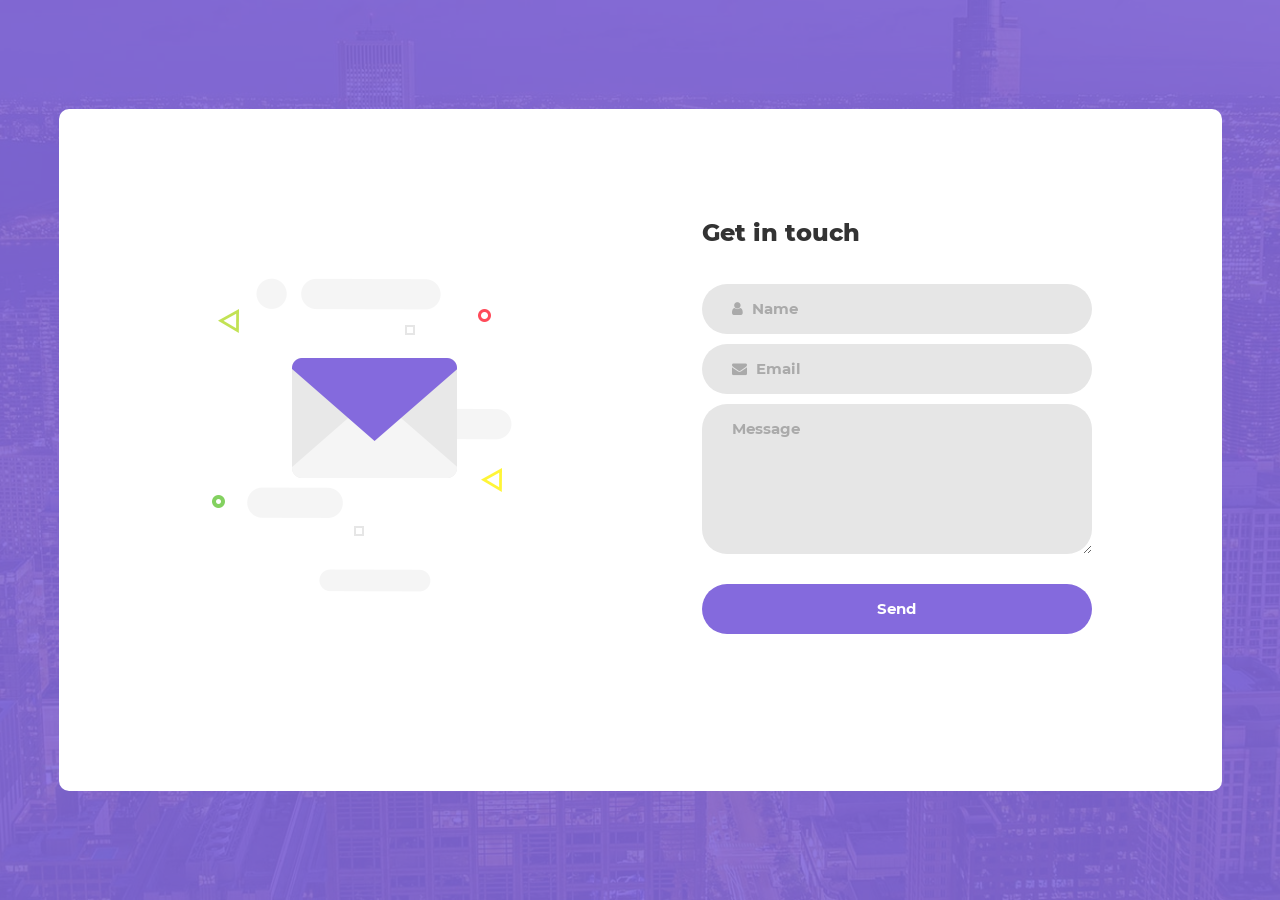
<file: contact-form-v12/ContactFrom_v12/index.html>
<!DOCTYPE html>
<html lang="en">
<head>
	<title>Contact V12</title>
	<meta charset="UTF-8">
	<meta name="viewport" content="width=device-width, initial-scale=1">
<!--===============================================================================================-->
	<link rel="icon" type="image/png" href="images/icons/favicon.ico"/>
<!--===============================================================================================-->
	<link rel="stylesheet" type="text/css" href="vendor/bootstrap/css/bootstrap.min.css">
<!--===============================================================================================-->
	<link rel="stylesheet" type="text/css" href="fonts/font-awesome-4.7.0/css/font-awesome.min.css">
<!--===============================================================================================-->
	<link rel="stylesheet" type="text/css" href="vendor/animate/animate.css">
<!--===============================================================================================-->
	<link rel="stylesheet" type="text/css" href="vendor/css-hamburgers/hamburgers.min.css">
<!--===============================================================================================-->
	<link rel="stylesheet" type="text/css" href="vendor/select2/select2.min.css">
<!--===============================================================================================-->
	<link rel="stylesheet" type="text/css" href="css/util.css">
	<link rel="stylesheet" type="text/css" href="css/main.css">
<!--===============================================================================================-->
</head>
<body>

	<div class="bg-contact100" style="background-image: url('images/bg-01.jpg');">
		<div class="container-contact100">
			<div class="wrap-contact100">
				<div class="contact100-pic js-tilt" data-tilt>
					<img src="images/img-01.png" alt="IMG">
				</div>

				<form class="contact100-form validate-form">
					<span class="contact100-form-title">
						Get in touch
					</span>

					<div class="wrap-input100 validate-input" data-validate = "Name is required">
						<input class="input100" type="text" name="name" placeholder="Name">
						<span class="focus-input100"></span>
						<span class="symbol-input100">
							<i class="fa fa-user" aria-hidden="true"></i>
						</span>
					</div>

					<div class="wrap-input100 validate-input" data-validate = "Valid email is required: ex@abc.xyz">
						<input class="input100" type="text" name="email" placeholder="Email">
						<span class="focus-input100"></span>
						<span class="symbol-input100">
							<i class="fa fa-envelope" aria-hidden="true"></i>
						</span>
					</div>

					<div class="wrap-input100 validate-input" data-validate = "Message is required">
						<textarea class="input100" name="message" placeholder="Message"></textarea>
						<span class="focus-input100"></span>
					</div>

					<div class="container-contact100-form-btn">
						<button class="contact100-form-btn">
							Send
						</button>
					</div>
				</form>
			</div>
		</div>
	</div>




<!--===============================================================================================-->
	<script src="vendor/jquery/jquery-3.2.1.min.js"></script>
<!--===============================================================================================-->
	<script src="vendor/bootstrap/js/popper.js"></script>
	<script src="vendor/bootstrap/js/bootstrap.min.js"></script>
<!--===============================================================================================-->
	<script src="vendor/select2/select2.min.js"></script>
<!--===============================================================================================-->
	<script src="vendor/tilt/tilt.jquery.min.js"></script>
	<script >
		$('.js-tilt').tilt({
			scale: 1.1
		})
	</script>
<!--===============================================================================================-->
	<script src="js/main.js"></script>

<!-- Global site tag (gtag.js) - Google Analytics -->
<script async src="https://www.googletagmanager.com/gtag/js?id=UA-23581568-13"></script>
<script>
  window.dataLayer = window.dataLayer || [];
  function gtag(){dataLayer.push(arguments);}
  gtag('js', new Date());

  gtag('config', 'UA-23581568-13');
</script>

</body>
</html>
</file>
<file: contact-form-v12/ContactFrom_v12/css/util.css>
/*[ FONT SIZE ]
///////////////////////////////////////////////////////////
*/
.fs-1 {font-size: 1px;}
.fs-2 {font-size: 2px;}
.fs-3 {font-size: 3px;}
.fs-4 {font-size: 4px;}
.fs-5 {font-size: 5px;}
.fs-6 {font-size: 6px;}
.fs-7 {font-size: 7px;}
.fs-8 {font-size: 8px;}
.fs-9 {font-size: 9px;}
.fs-10 {font-size: 10px;}
.fs-11 {font-size: 11px;}
.fs-12 {font-size: 12px;}
.fs-13 {font-size: 13px;}
.fs-14 {font-size: 14px;}
.fs-15 {font-size: 15px;}
.fs-16 {font-size: 16px;}
.fs-17 {font-size: 17px;}
.fs-18 {font-size: 18px;}
.fs-19 {font-size: 19px;}
.fs-20 {font-size: 20px;}
.fs-21 {font-size: 21px;}
.fs-22 {font-size: 22px;}
.fs-23 {font-size: 23px;}
.fs-24 {font-size: 24px;}
.fs-25 {font-size: 25px;}
.fs-26 {font-size: 26px;}
.fs-27 {font-size: 27px;}
.fs-28 {font-size: 28px;}
.fs-29 {font-size: 29px;}
.fs-30 {font-size: 30px;}
.fs-31 {font-size: 31px;}
.fs-32 {font-size: 32px;}
.fs-33 {font-size: 33px;}
.fs-34 {font-size: 34px;}
.fs-35 {font-size: 35px;}
.fs-36 {font-size: 36px;}
.fs-37 {font-size: 37px;}
.fs-38 {font-size: 38px;}
.fs-39 {font-size: 39px;}
.fs-40 {font-size: 40px;}
.fs-41 {font-size: 41px;}
.fs-42 {font-size: 42px;}
.fs-43 {font-size: 43px;}
.fs-44 {font-size: 44px;}
.fs-45 {font-size: 45px;}
.fs-46 {font-size: 46px;}
.fs-47 {font-size: 47px;}
.fs-48 {font-size: 48px;}
.fs-49 {font-size: 49px;}
.fs-50 {font-size: 50px;}
.fs-51 {font-size: 51px;}
.fs-52 {font-size: 52px;}
.fs-53 {font-size: 53px;}
.fs-54 {font-size: 54px;}
.fs-55 {font-size: 55px;}
.fs-56 {font-size: 56px;}
.fs-57 {font-size: 57px;}
.fs-58 {font-size: 58px;}
.fs-59 {font-size: 59px;}
.fs-60 {font-size: 60px;}
.fs-61 {font-size: 61px;}
.fs-62 {font-size: 62px;}
.fs-63 {font-size: 63px;}
.fs-64 {font-size: 64px;}
.fs-65 {font-size: 65px;}
.fs-66 {font-size: 66px;}
.fs-67 {font-size: 67px;}
.fs-68 {font-size: 68px;}
.fs-69 {font-size: 69px;}
.fs-70 {font-size: 70px;}
.fs-71 {font-size: 71px;}
.fs-72 {font-size: 72px;}
.fs-73 {font-size: 73px;}
.fs-74 {font-size: 74px;}
.fs-75 {font-size: 75px;}
.fs-76 {font-size: 76px;}
.fs-77 {font-size: 77px;}
.fs-78 {font-size: 78px;}
.fs-79 {font-size: 79px;}
.fs-80 {font-size: 80px;}
.fs-81 {font-size: 81px;}
.fs-82 {font-size: 82px;}
.fs-83 {font-size: 83px;}
.fs-84 {font-size: 84px;}
.fs-85 {font-size: 85px;}
.fs-86 {font-size: 86px;}
.fs-87 {font-size: 87px;}
.fs-88 {font-size: 88px;}
.fs-89 {font-size: 89px;}
.fs-90 {font-size: 90px;}
.fs-91 {font-size: 91px;}
.fs-92 {font-size: 92px;}
.fs-93 {font-size: 93px;}
.fs-94 {font-size: 94px;}
.fs-95 {font-size: 95px;}
.fs-96 {font-size: 96px;}
.fs-97 {font-size: 97px;}
.fs-98 {font-size: 98px;}
.fs-99 {font-size: 99px;}
.fs-100 {font-size: 100px;}
.fs-101 {font-size: 101px;}
.fs-102 {font-size: 102px;}
.fs-103 {font-size: 103px;}
.fs-104 {font-size: 104px;}
.fs-105 {font-size: 105px;}
.fs-106 {font-size: 106px;}
.fs-107 {font-size: 107px;}
.fs-108 {font-size: 108px;}
.fs-109 {font-size: 109px;}
.fs-110 {font-size: 110px;}
.fs-111 {font-size: 111px;}
.fs-112 {font-size: 112px;}
.fs-113 {font-size: 113px;}
.fs-114 {font-size: 114px;}
.fs-115 {font-size: 115px;}
.fs-116 {font-size: 116px;}
.fs-117 {font-size: 117px;}
.fs-118 {font-size: 118px;}
.fs-119 {font-size: 119px;}
.fs-120 {font-size: 120px;}
.fs-121 {font-size: 121px;}
.fs-122 {font-size: 122px;}
.fs-123 {font-size: 123px;}
.fs-124 {font-size: 124px;}
.fs-125 {font-size: 125px;}
.fs-126 {font-size: 126px;}
.fs-127 {font-size: 127px;}
.fs-128 {font-size: 128px;}
.fs-129 {font-size: 129px;}
.fs-130 {font-size: 130px;}
.fs-131 {font-size: 131px;}
.fs-132 {font-size: 132px;}
.fs-133 {font-size: 133px;}
.fs-134 {font-size: 134px;}
.fs-135 {font-size: 135px;}
.fs-136 {font-size: 136px;}
.fs-137 {font-size: 137px;}
.fs-138 {font-size: 138px;}
.fs-139 {font-size: 139px;}
.fs-140 {font-size: 140px;}
.fs-141 {font-size: 141px;}
.fs-142 {font-size: 142px;}
.fs-143 {font-size: 143px;}
.fs-144 {font-size: 144px;}
.fs-145 {font-size: 145px;}
.fs-146 {font-size: 146px;}
.fs-147 {font-size: 147px;}
.fs-148 {font-size: 148px;}
.fs-149 {font-size: 149px;}
.fs-150 {font-size: 150px;}
.fs-151 {font-size: 151px;}
.fs-152 {font-size: 152px;}
.fs-153 {font-size: 153px;}
.fs-154 {font-size: 154px;}
.fs-155 {font-size: 155px;}
.fs-156 {font-size: 156px;}
.fs-157 {font-size: 157px;}
.fs-158 {font-size: 158px;}
.fs-159 {font-size: 159px;}
.fs-160 {font-size: 160px;}
.fs-161 {font-size: 161px;}
.fs-162 {font-size: 162px;}
.fs-163 {font-size: 163px;}
.fs-164 {font-size: 164px;}
.fs-165 {font-size: 165px;}
.fs-166 {font-size: 166px;}
.fs-167 {font-size: 167px;}
.fs-168 {font-size: 168px;}
.fs-169 {font-size: 169px;}
.fs-170 {font-size: 170px;}
.fs-171 {font-size: 171px;}
.fs-172 {font-size: 172px;}
.fs-173 {font-size: 173px;}
.fs-174 {font-size: 174px;}
.fs-175 {font-size: 175px;}
.fs-176 {font-size: 176px;}
.fs-177 {font-size: 177px;}
.fs-178 {font-size: 178px;}
.fs-179 {font-size: 179px;}
.fs-180 {font-size: 180px;}
.fs-181 {font-size: 181px;}
.fs-182 {font-size: 182px;}
.fs-183 {font-size: 183px;}
.fs-184 {font-size: 184px;}
.fs-185 {font-size: 185px;}
.fs-186 {font-size: 186px;}
.fs-187 {font-size: 187px;}
.fs-188 {font-size: 188px;}
.fs-189 {font-size: 189px;}
.fs-190 {font-size: 190px;}
.fs-191 {font-size: 191px;}
.fs-192 {font-size: 192px;}
.fs-193 {font-size: 193px;}
.fs-194 {font-size: 194px;}
.fs-195 {font-size: 195px;}
.fs-196 {font-size: 196px;}
.fs-197 {font-size: 197px;}
.fs-198 {font-size: 198px;}
.fs-199 {font-size: 199px;}
.fs-200 {font-size: 200px;}

/*[ PADDING ]
///////////////////////////////////////////////////////////
*/
.p-t-0 {padding-top: 0px;}
.p-t-1 {padding-top: 1px;}
.p-t-2 {padding-top: 2px;}
.p-t-3 {padding-top: 3px;}
.p-t-4 {padding-top: 4px;}
.p-t-5 {padding-top: 5px;}
.p-t-6 {padding-top: 6px;}
.p-t-7 {padding-top: 7px;}
.p-t-8 {padding-top: 8px;}
.p-t-9 {padding-top: 9px;}
.p-t-10 {padding-top: 10px;}
.p-t-11 {padding-top: 11px;}
.p-t-12 {padding-top: 12px;}
.p-t-13 {padding-top: 13px;}
.p-t-14 {padding-top: 14px;}
.p-t-15 {padding-top: 15px;}
.p-t-16 {padding-top: 16px;}
.p-t-17 {padding-top: 17px;}
.p-t-18 {padding-top: 18px;}
.p-t-19 {padding-top: 19px;}
.p-t-20 {padding-top: 20px;}
.p-t-21 {padding-top: 21px;}
.p-t-22 {padding-top: 22px;}
.p-t-23 {padding-top: 23px;}
.p-t-24 {padding-top: 24px;}
.p-t-25 {padding-top: 25px;}
.p-t-26 {padding-top: 26px;}
.p-t-27 {padding-top: 27px;}
.p-t-28 {padding-top: 28px;}
.p-t-29 {padding-top: 29px;}
.p-t-30 {padding-top: 30px;}
.p-t-31 {padding-top: 31px;}
.p-t-32 {padding-top: 32px;}
.p-t-33 {padding-top: 33px;}
.p-t-34 {padding-top: 34px;}
.p-t-35 {padding-top: 35px;}
.p-t-36 {padding-top: 36px;}
.p-t-37 {padding-top: 37px;}
.p-t-38 {padding-top: 38px;}
.p-t-39 {padding-top: 39px;}
.p-t-40 {padding-top: 40px;}
.p-t-41 {padding-top: 41px;}
.p-t-42 {padding-top: 42px;}
.p-t-43 {padding-top: 43px;}
.p-t-44 {padding-top: 44px;}
.p-t-45 {padding-top: 45px;}
.p-t-46 {padding-top: 46px;}
.p-t-47 {padding-top: 47px;}
.p-t-48 {padding-top: 48px;}
.p-t-49 {padding-top: 49px;}
.p-t-50 {padding-top: 50px;}
.p-t-51 {padding-top: 51px;}
.p-t-52 {padding-top: 52px;}
.p-t-53 {padding-top: 53px;}
.p-t-54 {padding-top: 54px;}
.p-t-55 {padding-top: 55px;}
.p-t-56 {padding-top: 56px;}
.p-t-57 {padding-top: 57px;}
.p-t-58 {padding-top: 58px;}
.p-t-59 {padding-top: 59px;}
.p-t-60 {padding-top: 60px;}
.p-t-61 {padding-top: 61px;}
.p-t-62 {padding-top: 62px;}
.p-t-63 {padding-top: 63px;}
.p-t-64 {padding-top: 64px;}
.p-t-65 {padding-top: 65px;}
.p-t-66 {padding-top: 66px;}
.p-t-67 {padding-top: 67px;}
.p-t-68 {padding-top: 68px;}
.p-t-69 {padding-top: 69px;}
.p-t-70 {padding-top: 70px;}
.p-t-71 {padding-top: 71px;}
.p-t-72 {padding-top: 72px;}
.p-t-73 {padding-top: 73px;}
.p-t-74 {padding-top: 74px;}
.p-t-75 {padding-top: 75px;}
.p-t-76 {padding-top: 76px;}
.p-t-77 {padding-top: 77px;}
.p-t-78 {padding-top: 78px;}
.p-t-79 {padding-top: 79px;}
.p-t-80 {padding-top: 80px;}
.p-t-81 {padding-top: 81px;}
.p-t-82 {padding-top: 82px;}
.p-t-83 {padding-top: 83px;}
.p-t-84 {padding-top: 84px;}
.p-t-85 {padding-top: 85px;}
.p-t-86 {padding-top: 86px;}
.p-t-87 {padding-top: 87px;}
.p-t-88 {padding-top: 88px;}
.p-t-89 {padding-top: 89px;}
.p-t-90 {padding-top: 90px;}
.p-t-91 {padding-top: 91px;}
.p-t-92 {padding-top: 92px;}
.p-t-93 {padding-top: 93px;}
.p-t-94 {padding-top: 94px;}
.p-t-95 {padding-top: 95px;}
.p-t-96 {padding-top: 96px;}
.p-t-97 {padding-top: 97px;}
.p-t-98 {padding-top: 98px;}
.p-t-99 {padding-top: 99px;}
.p-t-100 {padding-top: 100px;}
.p-t-101 {padding-top: 101px;}
.p-t-102 {padding-top: 102px;}
.p-t-103 {padding-top: 103px;}
.p-t-104 {padding-top: 104px;}
.p-t-105 {padding-top: 105px;}
.p-t-106 {padding-top: 106px;}
.p-t-107 {padding-top: 107px;}
.p-t-108 {padding-top: 108px;}
.p-t-109 {padding-top: 109px;}
.p-t-110 {padding-top: 110px;}
.p-t-111 {padding-top: 111px;}
.p-t-112 {padding-top: 112px;}
.p-t-113 {padding-top: 113px;}
.p-t-114 {padding-top: 114px;}
.p-t-115 {padding-top: 115px;}
.p-t-116 {padding-top: 116px;}
.p-t-117 {padding-top: 117px;}
.p-t-118 {padding-top: 118px;}
.p-t-119 {padding-top: 119px;}
.p-t-120 {padding-top: 120px;}
.p-t-121 {padding-top: 121px;}
.p-t-122 {padding-top: 122px;}
.p-t-123 {padding-top: 123px;}
.p-t-124 {padding-top: 124px;}
.p-t-125 {padding-top: 125px;}
.p-t-126 {padding-top: 126px;}
.p-t-127 {padding-top: 127px;}
.p-t-128 {padding-top: 128px;}
.p-t-129 {padding-top: 129px;}
.p-t-130 {padding-top: 130px;}
.p-t-131 {padding-top: 131px;}
.p-t-132 {padding-top: 132px;}
.p-t-133 {padding-top: 133px;}
.p-t-134 {padding-top: 134px;}
.p-t-135 {padding-top: 135px;}
.p-t-136 {padding-top: 136px;}
.p-t-137 {padding-top: 137px;}
.p-t-138 {padding-top: 138px;}
.p-t-139 {padding-top: 139px;}
.p-t-140 {padding-top: 140px;}
.p-t-141 {padding-top: 141px;}
.p-t-142 {padding-top: 142px;}
.p-t-143 {padding-top: 143px;}
.p-t-144 {padding-top: 144px;}
.p-t-145 {padding-top: 145px;}
.p-t-146 {padding-top: 146px;}
.p-t-147 {padding-top: 147px;}
.p-t-148 {padding-top: 148px;}
.p-t-149 {padding-top: 149px;}
.p-t-150 {padding-top: 150px;}
.p-t-151 {padding-top: 151px;}
.p-t-152 {padding-top: 152px;}
.p-t-153 {padding-top: 153px;}
.p-t-154 {padding-top: 154px;}
.p-t-155 {padding-top: 155px;}
.p-t-156 {padding-top: 156px;}
.p-t-157 {padding-top: 157px;}
.p-t-158 {padding-top: 158px;}
.p-t-159 {padding-top: 159px;}
.p-t-160 {padding-top: 160px;}
.p-t-161 {padding-top: 161px;}
.p-t-162 {padding-top: 162px;}
.p-t-163 {padding-top: 163px;}
.p-t-164 {padding-top: 164px;}
.p-t-165 {padding-top: 165px;}
.p-t-166 {padding-top: 166px;}
.p-t-167 {padding-top: 167px;}
.p-t-168 {padding-top: 168px;}
.p-t-169 {padding-top: 169px;}
.p-t-170 {padding-top: 170px;}
.p-t-171 {padding-top: 171px;}
.p-t-172 {padding-top: 172px;}
.p-t-173 {padding-top: 173px;}
.p-t-174 {padding-top: 174px;}
.p-t-175 {padding-top: 175px;}
.p-t-176 {padding-top: 176px;}
.p-t-177 {padding-top: 177px;}
.p-t-178 {padding-top: 178px;}
.p-t-179 {padding-top: 179px;}
.p-t-180 {padding-top: 180px;}
.p-t-181 {padding-top: 181px;}
.p-t-182 {padding-top: 182px;}
.p-t-183 {padding-top: 183px;}
.p-t-184 {padding-top: 184px;}
.p-t-185 {padding-top: 185px;}
.p-t-186 {padding-top: 186px;}
.p-t-187 {padding-top: 187px;}
.p-t-188 {padding-top: 188px;}
.p-t-189 {padding-top: 189px;}
.p-t-190 {padding-top: 190px;}
.p-t-191 {padding-top: 191px;}
.p-t-192 {padding-top: 192px;}
.p-t-193 {padding-top: 193px;}
.p-t-194 {padding-top: 194px;}
.p-t-195 {padding-top: 195px;}
.p-t-196 {padding-top: 196px;}
.p-t-197 {padding-top: 197px;}
.p-t-198 {padding-top: 198px;}
.p-t-199 {padding-top: 199px;}
.p-t-200 {padding-top: 200px;}
.p-t-201 {padding-top: 201px;}
.p-t-202 {padding-top: 202px;}
.p-t-203 {padding-top: 203px;}
.p-t-204 {padding-top: 204px;}
.p-t-205 {padding-top: 205px;}
.p-t-206 {padding-top: 206px;}
.p-t-207 {padding-top: 207px;}
.p-t-208 {padding-top: 208px;}
.p-t-209 {padding-top: 209px;}
.p-t-210 {padding-top: 210px;}
.p-t-211 {padding-top: 211px;}
.p-t-212 {padding-top: 212px;}
.p-t-213 {padding-top: 213px;}
.p-t-214 {padding-top: 214px;}
.p-t-215 {padding-top: 215px;}
.p-t-216 {padding-top: 216px;}
.p-t-217 {padding-top: 217px;}
.p-t-218 {padding-top: 218px;}
.p-t-219 {padding-top: 219px;}
.p-t-220 {padding-top: 220px;}
.p-t-221 {padding-top: 221px;}
.p-t-222 {padding-top: 222px;}
.p-t-223 {padding-top: 223px;}
.p-t-224 {padding-top: 224px;}
.p-t-225 {padding-top: 225px;}
.p-t-226 {padding-top: 226px;}
.p-t-227 {padding-top: 227px;}
.p-t-228 {padding-top: 228px;}
.p-t-229 {padding-top: 229px;}
.p-t-230 {padding-top: 230px;}
.p-t-231 {padding-top: 231px;}
.p-t-232 {padding-top: 232px;}
.p-t-233 {padding-top: 233px;}
.p-t-234 {padding-top: 234px;}
.p-t-235 {padding-top: 235px;}
.p-t-236 {padding-top: 236px;}
.p-t-237 {padding-top: 237px;}
.p-t-238 {padding-top: 238px;}
.p-t-239 {padding-top: 239px;}
.p-t-240 {padding-top: 240px;}
.p-t-241 {padding-top: 241px;}
.p-t-242 {padding-top: 242px;}
.p-t-243 {padding-top: 243px;}
.p-t-244 {padding-top: 244px;}
.p-t-245 {padding-top: 245px;}
.p-t-246 {padding-top: 246px;}
.p-t-247 {padding-top: 247px;}
.p-t-248 {padding-top: 248px;}
.p-t-249 {padding-top: 249px;}
.p-t-250 {padding-top: 250px;}
.p-b-0 {padding-bottom: 0px;}
.p-b-1 {padding-bottom: 1px;}
.p-b-2 {padding-bottom: 2px;}
.p-b-3 {padding-bottom: 3px;}
.p-b-4 {padding-bottom: 4px;}
.p-b-5 {padding-bottom: 5px;}
.p-b-6 {padding-bottom: 6px;}
.p-b-7 {padding-bottom: 7px;}
.p-b-8 {padding-bottom: 8px;}
.p-b-9 {padding-bottom: 9px;}
.p-b-10 {padding-bottom: 10px;}
.p-b-11 {padding-bottom: 11px;}
.p-b-12 {padding-bottom: 12px;}
.p-b-13 {padding-bottom: 13px;}
.p-b-14 {padding-bottom: 14px;}
.p-b-15 {padding-bottom: 15px;}
.p-b-16 {padding-bottom: 16px;}
.p-b-17 {padding-bottom: 17px;}
.p-b-18 {padding-bottom: 18px;}
.p-b-19 {padding-bottom: 19px;}
.p-b-20 {padding-bottom: 20px;}
.p-b-21 {padding-bottom: 21px;}
.p-b-22 {padding-bottom: 22px;}
.p-b-23 {padding-bottom: 23px;}
.p-b-24 {padding-bottom: 24px;}
.p-b-25 {padding-bottom: 25px;}
.p-b-26 {padding-bottom: 26px;}
.p-b-27 {padding-bottom: 27px;}
.p-b-28 {padding-bottom: 28px;}
.p-b-29 {padding-bottom: 29px;}
.p-b-30 {padding-bottom: 30px;}
.p-b-31 {padding-bottom: 31px;}
.p-b-32 {padding-bottom: 32px;}
.p-b-33 {padding-bottom: 33px;}
.p-b-34 {padding-bottom: 34px;}
.p-b-35 {padding-bottom: 35px;}
.p-b-36 {padding-bottom: 36px;}
.p-b-37 {padding-bottom: 37px;}
.p-b-38 {padding-bottom: 38px;}
.p-b-39 {padding-bottom: 39px;}
.p-b-40 {padding-bottom: 40px;}
.p-b-41 {padding-bottom: 41px;}
.p-b-42 {padding-bottom: 42px;}
.p-b-43 {padding-bottom: 43px;}
.p-b-44 {padding-bottom: 44px;}
.p-b-45 {padding-bottom: 45px;}
.p-b-46 {padding-bottom: 46px;}
.p-b-47 {padding-bottom: 47px;}
.p-b-48 {padding-bottom: 48px;}
.p-b-49 {padding-bottom: 49px;}
.p-b-50 {padding-bottom: 50px;}
.p-b-51 {padding-bottom: 51px;}
.p-b-52 {padding-bottom: 52px;}
.p-b-53 {padding-bottom: 53px;}
.p-b-54 {padding-bottom: 54px;}
.p-b-55 {padding-bottom: 55px;}
.p-b-56 {padding-bottom: 56px;}
.p-b-57 {padding-bottom: 57px;}
.p-b-58 {padding-bottom: 58px;}
.p-b-59 {padding-bottom: 59px;}
.p-b-60 {padding-bottom: 60px;}
.p-b-61 {padding-bottom: 61px;}
.p-b-62 {padding-bottom: 62px;}
.p-b-63 {padding-bottom: 63px;}
.p-b-64 {padding-bottom: 64px;}
.p-b-65 {padding-bottom: 65px;}
.p-b-66 {padding-bottom: 66px;}
.p-b-67 {padding-bottom: 67px;}
.p-b-68 {padding-bottom: 68px;}
.p-b-69 {padding-bottom: 69px;}
.p-b-70 {padding-bottom: 70px;}
.p-b-71 {padding-bottom: 71px;}
.p-b-72 {padding-bottom: 72px;}
.p-b-73 {padding-bottom: 73px;}
.p-b-74 {padding-bottom: 74px;}
.p-b-75 {padding-bottom: 75px;}
.p-b-76 {padding-bottom: 76px;}
.p-b-77 {padding-bottom: 77px;}
.p-b-78 {padding-bottom: 78px;}
.p-b-79 {padding-bottom: 79px;}
.p-b-80 {padding-bottom: 80px;}
.p-b-81 {padding-bottom: 81px;}
.p-b-82 {padding-bottom: 82px;}
.p-b-83 {padding-bottom: 83px;}
.p-b-84 {padding-bottom: 84px;}
.p-b-85 {padding-bottom: 85px;}
.p-b-86 {padding-bottom: 86px;}
.p-b-87 {padding-bottom: 87px;}
.p-b-88 {padding-bottom: 88px;}
.p-b-89 {padding-bottom: 89px;}
.p-b-90 {padding-bottom: 90px;}
.p-b-91 {padding-bottom: 91px;}
.p-b-92 {padding-bottom: 92px;}
.p-b-93 {padding-bottom: 93px;}
.p-b-94 {padding-bottom: 94px;}
.p-b-95 {padding-bottom: 95px;}
.p-b-96 {padding-bottom: 96px;}
.p-b-97 {padding-bottom: 97px;}
.p-b-98 {padding-bottom: 98px;}
.p-b-99 {padding-bottom: 99px;}
.p-b-100 {padding-bottom: 100px;}
.p-b-101 {padding-bottom: 101px;}
.p-b-102 {padding-bottom: 102px;}
.p-b-103 {padding-bottom: 103px;}
.p-b-104 {padding-bottom: 104px;}
.p-b-105 {padding-bottom: 105px;}
.p-b-106 {padding-bottom: 106px;}
.p-b-107 {padding-bottom: 107px;}
.p-b-108 {padding-bottom: 108px;}
.p-b-109 {padding-bottom: 109px;}
.p-b-110 {padding-bottom: 110px;}
.p-b-111 {padding-bottom: 111px;}
.p-b-112 {padding-bottom: 112px;}
.p-b-113 {padding-bottom: 113px;}
.p-b-114 {padding-bottom: 114px;}
.p-b-115 {padding-bottom: 115px;}
.p-b-116 {padding-bottom: 116px;}
.p-b-117 {padding-bottom: 117px;}
.p-b-118 {padding-bottom: 118px;}
.p-b-119 {padding-bottom: 119px;}
.p-b-120 {padding-bottom: 120px;}
.p-b-121 {padding-bottom: 121px;}
.p-b-122 {padding-bottom: 122px;}
.p-b-123 {padding-bottom: 123px;}
.p-b-124 {padding-bottom: 124px;}
.p-b-125 {padding-bottom: 125px;}
.p-b-126 {padding-bottom: 126px;}
.p-b-127 {padding-bottom: 127px;}
.p-b-128 {padding-bottom: 128px;}
.p-b-129 {padding-bottom: 129px;}
.p-b-130 {padding-bottom: 130px;}
.p-b-131 {padding-bottom: 131px;}
.p-b-132 {padding-bottom: 132px;}
.p-b-133 {padding-bottom: 133px;}
.p-b-134 {padding-bottom: 134px;}
.p-b-135 {padding-bottom: 135px;}
.p-b-136 {padding-bottom: 136px;}
.p-b-137 {padding-bottom: 137px;}
.p-b-138 {padding-bottom: 138px;}
.p-b-139 {padding-bottom: 139px;}
.p-b-140 {padding-bottom: 140px;}
.p-b-141 {padding-bottom: 141px;}
.p-b-142 {padding-bottom: 142px;}
.p-b-143 {padding-bottom: 143px;}
.p-b-144 {padding-bottom: 144px;}
.p-b-145 {padding-bottom: 145px;}
.p-b-146 {padding-bottom: 146px;}
.p-b-147 {padding-bottom: 147px;}
.p-b-148 {padding-bottom: 148px;}
.p-b-149 {padding-bottom: 149px;}
.p-b-150 {padding-bottom: 150px;}
.p-b-151 {padding-bottom: 151px;}
.p-b-152 {padding-bottom: 152px;}
.p-b-153 {padding-bottom: 153px;}
.p-b-154 {padding-bottom: 154px;}
.p-b-155 {padding-bottom: 155px;}
.p-b-156 {padding-bottom: 156px;}
.p-b-157 {padding-bottom: 157px;}
.p-b-158 {padding-bottom: 158px;}
.p-b-159 {padding-bottom: 159px;}
.p-b-160 {padding-bottom: 160px;}
.p-b-161 {padding-bottom: 161px;}
.p-b-162 {padding-bottom: 162px;}
.p-b-163 {padding-bottom: 163px;}
.p-b-164 {padding-bottom: 164px;}
.p-b-165 {padding-bottom: 165px;}
.p-b-166 {padding-bottom: 166px;}
.p-b-167 {padding-bottom: 167px;}
.p-b-168 {padding-bottom: 168px;}
.p-b-169 {padding-bottom: 169px;}
.p-b-170 {padding-bottom: 170px;}
.p-b-171 {padding-bottom: 171px;}
.p-b-172 {padding-bottom: 172px;}
.p-b-173 {padding-bottom: 173px;}
.p-b-174 {padding-bottom: 174px;}
.p-b-175 {padding-bottom: 175px;}
.p-b-176 {padding-bottom: 176px;}
.p-b-177 {padding-bottom: 177px;}
.p-b-178 {padding-bottom: 178px;}
.p-b-179 {padding-bottom: 179px;}
.p-b-180 {padding-bottom: 180px;}
.p-b-181 {padding-bottom: 181px;}
.p-b-182 {padding-bottom: 182px;}
.p-b-183 {padding-bottom: 183px;}
.p-b-184 {padding-bottom: 184px;}
.p-b-185 {padding-bottom: 185px;}
.p-b-186 {padding-bottom: 186px;}
.p-b-187 {padding-bottom: 187px;}
.p-b-188 {padding-bottom: 188px;}
.p-b-189 {padding-bottom: 189px;}
.p-b-190 {padding-bottom: 190px;}
.p-b-191 {padding-bottom: 191px;}
.p-b-192 {padding-bottom: 192px;}
.p-b-193 {padding-bottom: 193px;}
.p-b-194 {padding-bottom: 194px;}
.p-b-195 {padding-bottom: 195px;}
.p-b-196 {padding-bottom: 196px;}
.p-b-197 {padding-bottom: 197px;}
.p-b-198 {padding-bottom: 198px;}
.p-b-199 {padding-bottom: 199px;}
.p-b-200 {padding-bottom: 200px;}
.p-b-201 {padding-bottom: 201px;}
.p-b-202 {padding-bottom: 202px;}
.p-b-203 {padding-bottom: 203px;}
.p-b-204 {padding-bottom: 204px;}
.p-b-205 {padding-bottom: 205px;}
.p-b-206 {padding-bottom: 206px;}
.p-b-207 {padding-bottom: 207px;}
.p-b-208 {padding-bottom: 208px;}
.p-b-209 {padding-bottom: 209px;}
.p-b-210 {padding-bottom: 210px;}
.p-b-211 {padding-bottom: 211px;}
.p-b-212 {padding-bottom: 212px;}
.p-b-213 {padding-bottom: 213px;}
.p-b-214 {padding-bottom: 214px;}
.p-b-215 {padding-bottom: 215px;}
.p-b-216 {padding-bottom: 216px;}
.p-b-217 {padding-bottom: 217px;}
.p-b-218 {padding-bottom: 218px;}
.p-b-219 {padding-bottom: 219px;}
.p-b-220 {padding-bottom: 220px;}
.p-b-221 {padding-bottom: 221px;}
.p-b-222 {padding-bottom: 222px;}
.p-b-223 {padding-bottom: 223px;}
.p-b-224 {padding-bottom: 224px;}
.p-b-225 {padding-bottom: 225px;}
.p-b-226 {padding-bottom: 226px;}
.p-b-227 {padding-bottom: 227px;}
.p-b-228 {padding-bottom: 228px;}
.p-b-229 {padding-bottom: 229px;}
.p-b-230 {padding-bottom: 230px;}
.p-b-231 {padding-bottom: 231px;}
.p-b-232 {padding-bottom: 232px;}
.p-b-233 {padding-bottom: 233px;}
.p-b-234 {padding-bottom: 234px;}
.p-b-235 {padding-bottom: 235px;}
.p-b-236 {padding-bottom: 236px;}
.p-b-237 {padding-bottom: 237px;}
.p-b-238 {padding-bottom: 238px;}
.p-b-239 {padding-bottom: 239px;}
.p-b-240 {padding-bottom: 240px;}
.p-b-241 {padding-bottom: 241px;}
.p-b-242 {padding-bottom: 242px;}
.p-b-243 {padding-bottom: 243px;}
.p-b-244 {padding-bottom: 244px;}
.p-b-245 {padding-bottom: 245px;}
.p-b-246 {padding-bottom: 246px;}
.p-b-247 {padding-bottom: 247px;}
.p-b-248 {padding-bottom: 248px;}
.p-b-249 {padding-bottom: 249px;}
.p-b-250 {padding-bottom: 250px;}
.p-l-0 {padding-left: 0px;}
.p-l-1 {padding-left: 1px;}
.p-l-2 {padding-left: 2px;}
.p-l-3 {padding-left: 3px;}
.p-l-4 {padding-left: 4px;}
.p-l-5 {padding-left: 5px;}
.p-l-6 {padding-left: 6px;}
.p-l-7 {padding-left: 7px;}
.p-l-8 {padding-left: 8px;}
.p-l-9 {padding-left: 9px;}
.p-l-10 {padding-left: 10px;}
.p-l-11 {padding-left: 11px;}
.p-l-12 {padding-left: 12px;}
.p-l-13 {padding-left: 13px;}
.p-l-14 {padding-left: 14px;}
.p-l-15 {padding-left: 15px;}
.p-l-16 {padding-left: 16px;}
.p-l-17 {padding-left: 17px;}
.p-l-18 {padding-left: 18px;}
.p-l-19 {padding-left: 19px;}
.p-l-20 {padding-left: 20px;}
.p-l-21 {padding-left: 21px;}
.p-l-22 {padding-left: 22px;}
.p-l-23 {padding-left: 23px;}
.p-l-24 {padding-left: 24px;}
.p-l-25 {padding-left: 25px;}
.p-l-26 {padding-left: 26px;}
.p-l-27 {padding-left: 27px;}
.p-l-28 {padding-left: 28px;}
.p-l-29 {padding-left: 29px;}
.p-l-30 {padding-left: 30px;}
.p-l-31 {padding-left: 31px;}
.p-l-32 {padding-left: 32px;}
.p-l-33 {padding-left: 33px;}
.p-l-34 {padding-left: 34px;}
.p-l-35 {padding-left: 35px;}
.p-l-36 {padding-left: 36px;}
.p-l-37 {padding-left: 37px;}
.p-l-38 {padding-left: 38px;}
.p-l-39 {padding-left: 39px;}
.p-l-40 {padding-left: 40px;}
.p-l-41 {padding-left: 41px;}
.p-l-42 {padding-left: 42px;}
.p-l-43 {padding-left: 43px;}
.p-l-44 {padding-left: 44px;}
.p-l-45 {padding-left: 45px;}
.p-l-46 {padding-left: 46px;}
.p-l-47 {padding-left: 47px;}
.p-l-48 {padding-left: 48px;}
.p-l-49 {padding-left: 49px;}
.p-l-50 {padding-left: 50px;}
.p-l-51 {padding-left: 51px;}
.p-l-52 {padding-left: 52px;}
.p-l-53 {padding-left: 53px;}
.p-l-54 {padding-left: 54px;}
.p-l-55 {padding-left: 55px;}
.p-l-56 {padding-left: 56px;}
.p-l-57 {padding-left: 57px;}
.p-l-58 {padding-left: 58px;}
.p-l-59 {padding-left: 59px;}
.p-l-60 {padding-left: 60px;}
.p-l-61 {padding-left: 61px;}
.p-l-62 {padding-left: 62px;}
.p-l-63 {padding-left: 63px;}
.p-l-64 {padding-left: 64px;}
.p-l-65 {padding-left: 65px;}
.p-l-66 {padding-left: 66px;}
.p-l-67 {padding-left: 67px;}
.p-l-68 {padding-left: 68px;}
.p-l-69 {padding-left: 69px;}
.p-l-70 {padding-left: 70px;}
.p-l-71 {padding-left: 71px;}
.p-l-72 {padding-left: 72px;}
.p-l-73 {padding-left: 73px;}
.p-l-74 {padding-left: 74px;}
.p-l-75 {padding-left: 75px;}
.p-l-76 {padding-left: 76px;}
.p-l-77 {padding-left: 77px;}
.p-l-78 {padding-left: 78px;}
.p-l-79 {padding-left: 79px;}
.p-l-80 {padding-left: 80px;}
.p-l-81 {padding-left: 81px;}
.p-l-82 {padding-left: 82px;}
.p-l-83 {padding-left: 83px;}
.p-l-84 {padding-left: 84px;}
.p-l-85 {padding-left: 85px;}
.p-l-86 {padding-left: 86px;}
.p-l-87 {padding-left: 87px;}
.p-l-88 {padding-left: 88px;}
.p-l-89 {padding-left: 89px;}
.p-l-90 {padding-left: 90px;}
.p-l-91 {padding-left: 91px;}
.p-l-92 {padding-left: 92px;}
.p-l-93 {padding-left: 93px;}
.p-l-94 {padding-left: 94px;}
.p-l-95 {padding-left: 95px;}
.p-l-96 {padding-left: 96px;}
.p-l-97 {padding-left: 97px;}
.p-l-98 {padding-left: 98px;}
.p-l-99 {padding-left: 99px;}
.p-l-100 {padding-left: 100px;}
.p-l-101 {padding-left: 101px;}
.p-l-102 {padding-left: 102px;}
.p-l-103 {padding-left: 103px;}
.p-l-104 {padding-left: 104px;}
.p-l-105 {padding-left: 105px;}
.p-l-106 {padding-left: 106px;}
.p-l-107 {padding-left: 107px;}
.p-l-108 {padding-left: 108px;}
.p-l-109 {padding-left: 109px;}
.p-l-110 {padding-left: 110px;}
.p-l-111 {padding-left: 111px;}
.p-l-112 {padding-left: 112px;}
.p-l-113 {padding-left: 113px;}
.p-l-114 {padding-left: 114px;}
.p-l-115 {padding-left: 115px;}
.p-l-116 {padding-left: 116px;}
.p-l-117 {padding-left: 117px;}
.p-l-118 {padding-left: 118px;}
.p-l-119 {padding-left: 119px;}
.p-l-120 {padding-left: 120px;}
.p-l-121 {padding-left: 121px;}
.p-l-122 {padding-left: 122px;}
.p-l-123 {padding-left: 123px;}
.p-l-124 {padding-left: 124px;}
.p-l-125 {padding-left: 125px;}
.p-l-126 {padding-left: 126px;}
.p-l-127 {padding-left: 127px;}
.p-l-128 {padding-left: 128px;}
.p-l-129 {padding-left: 129px;}
.p-l-130 {padding-left: 130px;}
.p-l-131 {padding-left: 131px;}
.p-l-132 {padding-left: 132px;}
.p-l-133 {padding-left: 133px;}
.p-l-134 {padding-left: 134px;}
.p-l-135 {padding-left: 135px;}
.p-l-136 {padding-left: 136px;}
.p-l-137 {padding-left: 137px;}
.p-l-138 {padding-left: 138px;}
.p-l-139 {padding-left: 139px;}
.p-l-140 {padding-left: 140px;}
.p-l-141 {padding-left: 141px;}
.p-l-142 {padding-left: 142px;}
.p-l-143 {padding-left: 143px;}
.p-l-144 {padding-left: 144px;}
.p-l-145 {padding-left: 145px;}
.p-l-146 {padding-left: 146px;}
.p-l-147 {padding-left: 147px;}
.p-l-148 {padding-left: 148px;}
.p-l-149 {padding-left: 149px;}
.p-l-150 {padding-left: 150px;}
.p-l-151 {padding-left: 151px;}
.p-l-152 {padding-left: 152px;}
.p-l-153 {padding-left: 153px;}
.p-l-154 {padding-left: 154px;}
.p-l-155 {padding-left: 155px;}
.p-l-156 {padding-left: 156px;}
.p-l-157 {padding-left: 157px;}
.p-l-158 {padding-left: 158px;}
.p-l-159 {padding-left: 159px;}
.p-l-160 {padding-left: 160px;}
.p-l-161 {padding-left: 161px;}
.p-l-162 {padding-left: 162px;}
.p-l-163 {padding-left: 163px;}
.p-l-164 {padding-left: 164px;}
.p-l-165 {padding-left: 165px;}
.p-l-166 {padding-left: 166px;}
.p-l-167 {padding-left: 167px;}
.p-l-168 {padding-left: 168px;}
.p-l-169 {padding-left: 169px;}
.p-l-170 {padding-left: 170px;}
.p-l-171 {padding-left: 171px;}
.p-l-172 {padding-left: 172px;}
.p-l-173 {padding-left: 173px;}
.p-l-174 {padding-left: 174px;}
.p-l-175 {padding-left: 175px;}
.p-l-176 {padding-left: 176px;}
.p-l-177 {padding-left: 177px;}
.p-l-178 {padding-left: 178px;}
.p-l-179 {padding-left: 179px;}
.p-l-180 {padding-left: 180px;}
.p-l-181 {padding-left: 181px;}
.p-l-182 {padding-left: 182px;}
.p-l-183 {padding-left: 183px;}
.p-l-184 {padding-left: 184px;}
.p-l-185 {padding-left: 185px;}
.p-l-186 {padding-left: 186px;}
.p-l-187 {padding-left: 187px;}
.p-l-188 {padding-left: 188px;}
.p-l-189 {padding-left: 189px;}
.p-l-190 {padding-left: 190px;}
.p-l-191 {padding-left: 191px;}
.p-l-192 {padding-left: 192px;}
.p-l-193 {padding-left: 193px;}
.p-l-194 {padding-left: 194px;}
.p-l-195 {padding-left: 195px;}
.p-l-196 {padding-left: 196px;}
.p-l-197 {padding-left: 197px;}
.p-l-198 {padding-left: 198px;}
.p-l-199 {padding-left: 199px;}
.p-l-200 {padding-left: 200px;}
.p-l-201 {padding-left: 201px;}
.p-l-202 {padding-left: 202px;}
.p-l-203 {padding-left: 203px;}
.p-l-204 {padding-left: 204px;}
.p-l-205 {padding-left: 205px;}
.p-l-206 {padding-left: 206px;}
.p-l-207 {padding-left: 207px;}
.p-l-208 {padding-left: 208px;}
.p-l-209 {padding-left: 209px;}
.p-l-210 {padding-left: 210px;}
.p-l-211 {padding-left: 211px;}
.p-l-212 {padding-left: 212px;}
.p-l-213 {padding-left: 213px;}
.p-l-214 {padding-left: 214px;}
.p-l-215 {padding-left: 215px;}
.p-l-216 {padding-left: 216px;}
.p-l-217 {padding-left: 217px;}
.p-l-218 {padding-left: 218px;}
.p-l-219 {padding-left: 219px;}
.p-l-220 {padding-left: 220px;}
.p-l-221 {padding-left: 221px;}
.p-l-222 {padding-left: 222px;}
.p-l-223 {padding-left: 223px;}
.p-l-224 {padding-left: 224px;}
.p-l-225 {padding-left: 225px;}
.p-l-226 {padding-left: 226px;}
.p-l-227 {padding-left: 227px;}
.p-l-228 {padding-left: 228px;}
.p-l-229 {padding-left: 229px;}
.p-l-230 {padding-left: 230px;}
.p-l-231 {padding-left: 231px;}
.p-l-232 {padding-left: 232px;}
.p-l-233 {padding-left: 233px;}
.p-l-234 {padding-left: 234px;}
.p-l-235 {padding-left: 235px;}
.p-l-236 {padding-left: 236px;}
.p-l-237 {padding-left: 237px;}
.p-l-238 {padding-left: 238px;}
.p-l-239 {padding-left: 239px;}
.p-l-240 {padding-left: 240px;}
.p-l-241 {padding-left: 241px;}
.p-l-242 {padding-left: 242px;}
.p-l-243 {padding-left: 243px;}
.p-l-244 {padding-left: 244px;}
.p-l-245 {padding-left: 245px;}
.p-l-246 {padding-left: 246px;}
.p-l-247 {padding-left: 247px;}
.p-l-248 {padding-left: 248px;}
.p-l-249 {padding-left: 249px;}
.p-l-250 {padding-left: 250px;}
.p-r-0 {padding-right: 0px;}
.p-r-1 {padding-right: 1px;}
.p-r-2 {padding-right: 2px;}
.p-r-3 {padding-right: 3px;}
.p-r-4 {padding-right: 4px;}
.p-r-5 {padding-right: 5px;}
.p-r-6 {padding-right: 6px;}
.p-r-7 {padding-right: 7px;}
.p-r-8 {padding-right: 8px;}
.p-r-9 {padding-right: 9px;}
.p-r-10 {padding-right: 10px;}
.p-r-11 {padding-right: 11px;}
.p-r-12 {padding-right: 12px;}
.p-r-13 {padding-right: 13px;}
.p-r-14 {padding-right: 14px;}
.p-r-15 {padding-right: 15px;}
.p-r-16 {padding-right: 16px;}
.p-r-17 {padding-right: 17px;}
.p-r-18 {padding-right: 18px;}
.p-r-19 {padding-right: 19px;}
.p-r-20 {padding-right: 20px;}
.p-r-21 {padding-right: 21px;}
.p-r-22 {padding-right: 22px;}
.p-r-23 {padding-right: 23px;}
.p-r-24 {padding-right: 24px;}
.p-r-25 {padding-right: 25px;}
.p-r-26 {padding-right: 26px;}
.p-r-27 {padding-right: 27px;}
.p-r-28 {padding-right: 28px;}
.p-r-29 {padding-right: 29px;}
.p-r-30 {padding-right: 30px;}
.p-r-31 {padding-right: 31px;}
.p-r-32 {padding-right: 32px;}
.p-r-33 {padding-right: 33px;}
.p-r-34 {padding-right: 34px;}
.p-r-35 {padding-right: 35px;}
.p-r-36 {padding-right: 36px;}
.p-r-37 {padding-right: 37px;}
.p-r-38 {padding-right: 38px;}
.p-r-39 {padding-right: 39px;}
.p-r-40 {padding-right: 40px;}
.p-r-41 {padding-right: 41px;}
.p-r-42 {padding-right: 42px;}
.p-r-43 {padding-right: 43px;}
.p-r-44 {padding-right: 44px;}
.p-r-45 {padding-right: 45px;}
.p-r-46 {padding-right: 46px;}
.p-r-47 {padding-right: 47px;}
.p-r-48 {padding-right: 48px;}
.p-r-49 {padding-right: 49px;}
.p-r-50 {padding-right: 50px;}
.p-r-51 {padding-right: 51px;}
.p-r-52 {padding-right: 52px;}
.p-r-53 {padding-right: 53px;}
.p-r-54 {padding-right: 54px;}
.p-r-55 {padding-right: 55px;}
.p-r-56 {padding-right: 56px;}
.p-r-57 {padding-right: 57px;}
.p-r-58 {padding-right: 58px;}
.p-r-59 {padding-right: 59px;}
.p-r-60 {padding-right: 60px;}
.p-r-61 {padding-right: 61px;}
.p-r-62 {padding-right: 62px;}
.p-r-63 {padding-right: 63px;}
.p-r-64 {padding-right: 64px;}
.p-r-65 {padding-right: 65px;}
.p-r-66 {padding-right: 66px;}
.p-r-67 {padding-right: 67px;}
.p-r-68 {padding-right: 68px;}
.p-r-69 {padding-right: 69px;}
.p-r-70 {padding-right: 70px;}
.p-r-71 {padding-right: 71px;}
.p-r-72 {padding-right: 72px;}
.p-r-73 {padding-right: 73px;}
.p-r-74 {padding-right: 74px;}
.p-r-75 {padding-right: 75px;}
.p-r-76 {padding-right: 76px;}
.p-r-77 {padding-right: 77px;}
.p-r-78 {padding-right: 78px;}
.p-r-79 {padding-right: 79px;}
.p-r-80 {padding-right: 80px;}
.p-r-81 {padding-right: 81px;}
.p-r-82 {padding-right: 82px;}
.p-r-83 {padding-right: 83px;}
.p-r-84 {padding-right: 84px;}
.p-r-85 {padding-right: 85px;}
.p-r-86 {padding-right: 86px;}
.p-r-87 {padding-right: 87px;}
.p-r-88 {padding-right: 88px;}
.p-r-89 {padding-right: 89px;}
.p-r-90 {padding-right: 90px;}
.p-r-91 {padding-right: 91px;}
.p-r-92 {padding-right: 92px;}
.p-r-93 {padding-right: 93px;}
.p-r-94 {padding-right: 94px;}
.p-r-95 {padding-right: 95px;}
.p-r-96 {padding-right: 96px;}
.p-r-97 {padding-right: 97px;}
.p-r-98 {padding-right: 98px;}
.p-r-99 {padding-right: 99px;}
.p-r-100 {padding-right: 100px;}
.p-r-101 {padding-right: 101px;}
.p-r-102 {padding-right: 102px;}
.p-r-103 {padding-right: 103px;}
.p-r-104 {padding-right: 104px;}
.p-r-105 {padding-right: 105px;}
.p-r-106 {padding-right: 106px;}
.p-r-107 {padding-right: 107px;}
.p-r-108 {padding-right: 108px;}
.p-r-109 {padding-right: 109px;}
.p-r-110 {padding-right: 110px;}
.p-r-111 {padding-right: 111px;}
.p-r-112 {padding-right: 112px;}
.p-r-113 {padding-right: 113px;}
.p-r-114 {padding-right: 114px;}
.p-r-115 {padding-right: 115px;}
.p-r-116 {padding-right: 116px;}
.p-r-117 {padding-right: 117px;}
.p-r-118 {padding-right: 118px;}
.p-r-119 {padding-right: 119px;}
.p-r-120 {padding-right: 120px;}
.p-r-121 {padding-right: 121px;}
.p-r-122 {padding-right: 122px;}
.p-r-123 {padding-right: 123px;}
.p-r-124 {padding-right: 124px;}
.p-r-125 {padding-right: 125px;}
.p-r-126 {padding-right: 126px;}
.p-r-127 {padding-right: 127px;}
.p-r-128 {padding-right: 128px;}
.p-r-129 {padding-right: 129px;}
.p-r-130 {padding-right: 130px;}
.p-r-131 {padding-right: 131px;}
.p-r-132 {padding-right: 132px;}
.p-r-133 {padding-right: 133px;}
.p-r-134 {padding-right: 134px;}
.p-r-135 {padding-right: 135px;}
.p-r-136 {padding-right: 136px;}
.p-r-137 {padding-right: 137px;}
.p-r-138 {padding-right: 138px;}
.p-r-139 {padding-right: 139px;}
.p-r-140 {padding-right: 140px;}
.p-r-141 {padding-right: 141px;}
.p-r-142 {padding-right: 142px;}
.p-r-143 {padding-right: 143px;}
.p-r-144 {padding-right: 144px;}
.p-r-145 {padding-right: 145px;}
.p-r-146 {padding-right: 146px;}
.p-r-147 {padding-right: 147px;}
.p-r-148 {padding-right: 148px;}
.p-r-149 {padding-right: 149px;}
.p-r-150 {padding-right: 150px;}
.p-r-151 {padding-right: 151px;}
.p-r-152 {padding-right: 152px;}
.p-r-153 {padding-right: 153px;}
.p-r-154 {padding-right: 154px;}
.p-r-155 {padding-right: 155px;}
.p-r-156 {padding-right: 156px;}
.p-r-157 {padding-right: 157px;}
.p-r-158 {padding-right: 158px;}
.p-r-159 {padding-right: 159px;}
.p-r-160 {padding-right: 160px;}
.p-r-161 {padding-right: 161px;}
.p-r-162 {padding-right: 162px;}
.p-r-163 {padding-right: 163px;}
.p-r-164 {padding-right: 164px;}
.p-r-165 {padding-right: 165px;}
.p-r-166 {padding-right: 166px;}
.p-r-167 {padding-right: 167px;}
.p-r-168 {padding-right: 168px;}
.p-r-169 {padding-right: 169px;}
.p-r-170 {padding-right: 170px;}
.p-r-171 {padding-right: 171px;}
.p-r-172 {padding-right: 172px;}
.p-r-173 {padding-right: 173px;}
.p-r-174 {padding-right: 174px;}
.p-r-175 {padding-right: 175px;}
.p-r-176 {padding-right: 176px;}
.p-r-177 {padding-right: 177px;}
.p-r-178 {padding-right: 178px;}
.p-r-179 {padding-right: 179px;}
.p-r-180 {padding-right: 180px;}
.p-r-181 {padding-right: 181px;}
.p-r-182 {padding-right: 182px;}
.p-r-183 {padding-right: 183px;}
.p-r-184 {padding-right: 184px;}
.p-r-185 {padding-right: 185px;}
.p-r-186 {padding-right: 186px;}
.p-r-187 {padding-right: 187px;}
.p-r-188 {padding-right: 188px;}
.p-r-189 {padding-right: 189px;}
.p-r-190 {padding-right: 190px;}
.p-r-191 {padding-right: 191px;}
.p-r-192 {padding-right: 192px;}
.p-r-193 {padding-right: 193px;}
.p-r-194 {padding-right: 194px;}
.p-r-195 {padding-right: 195px;}
.p-r-196 {padding-right: 196px;}
.p-r-197 {padding-right: 197px;}
.p-r-198 {padding-right: 198px;}
.p-r-199 {padding-right: 199px;}
.p-r-200 {padding-right: 200px;}
.p-r-201 {padding-right: 201px;}
.p-r-202 {padding-right: 202px;}
.p-r-203 {padding-right: 203px;}
.p-r-204 {padding-right: 204px;}
.p-r-205 {padding-right: 205px;}
.p-r-206 {padding-right: 206px;}
.p-r-207 {padding-right: 207px;}
.p-r-208 {padding-right: 208px;}
.p-r-209 {padding-right: 209px;}
.p-r-210 {padding-right: 210px;}
.p-r-211 {padding-right: 211px;}
.p-r-212 {padding-right: 212px;}
.p-r-213 {padding-right: 213px;}
.p-r-214 {padding-right: 214px;}
.p-r-215 {padding-right: 215px;}
.p-r-216 {padding-right: 216px;}
.p-r-217 {padding-right: 217px;}
.p-r-218 {padding-right: 218px;}
.p-r-219 {padding-right: 219px;}
.p-r-220 {padding-right: 220px;}
.p-r-221 {padding-right: 221px;}
.p-r-222 {padding-right: 222px;}
.p-r-223 {padding-right: 223px;}
.p-r-224 {padding-right: 224px;}
.p-r-225 {padding-right: 225px;}
.p-r-226 {padding-right: 226px;}
.p-r-227 {padding-right: 227px;}
.p-r-228 {padding-right: 228px;}
.p-r-229 {padding-right: 229px;}
.p-r-230 {padding-right: 230px;}
.p-r-231 {padding-right: 231px;}
.p-r-232 {padding-right: 232px;}
.p-r-233 {padding-right: 233px;}
.p-r-234 {padding-right: 234px;}
.p-r-235 {padding-right: 235px;}
.p-r-236 {padding-right: 236px;}
.p-r-237 {padding-right: 237px;}
.p-r-238 {padding-right: 238px;}
.p-r-239 {padding-right: 239px;}
.p-r-240 {padding-right: 240px;}
.p-r-241 {padding-right: 241px;}
.p-r-242 {padding-right: 242px;}
.p-r-243 {padding-right: 243px;}
.p-r-244 {padding-right: 244px;}
.p-r-245 {padding-right: 245px;}
.p-r-246 {padding-right: 246px;}
.p-r-247 {padding-right: 247px;}
.p-r-248 {padding-right: 248px;}
.p-r-249 {padding-right: 249px;}
.p-r-250 {padding-right: 250px;}

/*[ MARGIN ]
///////////////////////////////////////////////////////////
*/
.m-t-0 {margin-top: 0px;}
.m-t-1 {margin-top: 1px;}
.m-t-2 {margin-top: 2px;}
.m-t-3 {margin-top: 3px;}
.m-t-4 {margin-top: 4px;}
.m-t-5 {margin-top: 5px;}
.m-t-6 {margin-top: 6px;}
.m-t-7 {margin-top: 7px;}
.m-t-8 {margin-top: 8px;}
.m-t-9 {margin-top: 9px;}
.m-t-10 {margin-top: 10px;}
.m-t-11 {margin-top: 11px;}
.m-t-12 {margin-top: 12px;}
.m-t-13 {margin-top: 13px;}
.m-t-14 {margin-top: 14px;}
.m-t-15 {margin-top: 15px;}
.m-t-16 {margin-top: 16px;}
.m-t-17 {margin-top: 17px;}
.m-t-18 {margin-top: 18px;}
.m-t-19 {margin-top: 19px;}
.m-t-20 {margin-top: 20px;}
.m-t-21 {margin-top: 21px;}
.m-t-22 {margin-top: 22px;}
.m-t-23 {margin-top: 23px;}
.m-t-24 {margin-top: 24px;}
.m-t-25 {margin-top: 25px;}
.m-t-26 {margin-top: 26px;}
.m-t-27 {margin-top: 27px;}
.m-t-28 {margin-top: 28px;}
.m-t-29 {margin-top: 29px;}
.m-t-30 {margin-top: 30px;}
.m-t-31 {margin-top: 31px;}
.m-t-32 {margin-top: 32px;}
.m-t-33 {margin-top: 33px;}
.m-t-34 {margin-top: 34px;}
.m-t-35 {margin-top: 35px;}
.m-t-36 {margin-top: 36px;}
.m-t-37 {margin-top: 37px;}
.m-t-38 {margin-top: 38px;}
.m-t-39 {margin-top: 39px;}
.m-t-40 {margin-top: 40px;}
.m-t-41 {margin-top: 41px;}
.m-t-42 {margin-top: 42px;}
.m-t-43 {margin-top: 43px;}
.m-t-44 {margin-top: 44px;}
.m-t-45 {margin-top: 45px;}
.m-t-46 {margin-top: 46px;}
.m-t-47 {margin-top: 47px;}
.m-t-48 {margin-top: 48px;}
.m-t-49 {margin-top: 49px;}
.m-t-50 {margin-top: 50px;}
.m-t-51 {margin-top: 51px;}
.m-t-52 {margin-top: 52px;}
.m-t-53 {margin-top: 53px;}
.m-t-54 {margin-top: 54px;}
.m-t-55 {margin-top: 55px;}
.m-t-56 {margin-top: 56px;}
.m-t-57 {margin-top: 57px;}
.m-t-58 {margin-top: 58px;}
.m-t-59 {margin-top: 59px;}
.m-t-60 {margin-top: 60px;}
.m-t-61 {margin-top: 61px;}
.m-t-62 {margin-top: 62px;}
.m-t-63 {margin-top: 63px;}
.m-t-64 {margin-top: 64px;}
.m-t-65 {margin-top: 65px;}
.m-t-66 {margin-top: 66px;}
.m-t-67 {margin-top: 67px;}
.m-t-68 {margin-top: 68px;}
.m-t-69 {margin-top: 69px;}
.m-t-70 {margin-top: 70px;}
.m-t-71 {margin-top: 71px;}
.m-t-72 {margin-top: 72px;}
.m-t-73 {margin-top: 73px;}
.m-t-74 {margin-top: 74px;}
.m-t-75 {margin-top: 75px;}
.m-t-76 {margin-top: 76px;}
.m-t-77 {margin-top: 77px;}
.m-t-78 {margin-top: 78px;}
.m-t-79 {margin-top: 79px;}
.m-t-80 {margin-top: 80px;}
.m-t-81 {margin-top: 81px;}
.m-t-82 {margin-top: 82px;}
.m-t-83 {margin-top: 83px;}
.m-t-84 {margin-top: 84px;}
.m-t-85 {margin-top: 85px;}
.m-t-86 {margin-top: 86px;}
.m-t-87 {margin-top: 87px;}
.m-t-88 {margin-top: 88px;}
.m-t-89 {margin-top: 89px;}
.m-t-90 {margin-top: 90px;}
.m-t-91 {margin-top: 91px;}
.m-t-92 {margin-top: 92px;}
.m-t-93 {margin-top: 93px;}
.m-t-94 {margin-top: 94px;}
.m-t-95 {margin-top: 95px;}
.m-t-96 {margin-top: 96px;}
.m-t-97 {margin-top: 97px;}
.m-t-98 {margin-top: 98px;}
.m-t-99 {margin-top: 99px;}
.m-t-100 {margin-top: 100px;}
.m-t-101 {margin-top: 101px;}
.m-t-102 {margin-top: 102px;}
.m-t-103 {margin-top: 103px;}
.m-t-104 {margin-top: 104px;}
.m-t-105 {margin-top: 105px;}
.m-t-106 {margin-top: 106px;}
.m-t-107 {margin-top: 107px;}
.m-t-108 {margin-top: 108px;}
.m-t-109 {margin-top: 109px;}
.m-t-110 {margin-top: 110px;}
.m-t-111 {margin-top: 111px;}
.m-t-112 {margin-top: 112px;}
.m-t-113 {margin-top: 113px;}
.m-t-114 {margin-top: 114px;}
.m-t-115 {margin-top: 115px;}
.m-t-116 {margin-top: 116px;}
.m-t-117 {margin-top: 117px;}
.m-t-118 {margin-top: 118px;}
.m-t-119 {margin-top: 119px;}
.m-t-120 {margin-top: 120px;}
.m-t-121 {margin-top: 121px;}
.m-t-122 {margin-top: 122px;}
.m-t-123 {margin-top: 123px;}
.m-t-124 {margin-top: 124px;}
.m-t-125 {margin-top: 125px;}
.m-t-126 {margin-top: 126px;}
.m-t-127 {margin-top: 127px;}
.m-t-128 {margin-top: 128px;}
.m-t-129 {margin-top: 129px;}
.m-t-130 {margin-top: 130px;}
.m-t-131 {margin-top: 131px;}
.m-t-132 {margin-top: 132px;}
.m-t-133 {margin-top: 133px;}
.m-t-134 {margin-top: 134px;}
.m-t-135 {margin-top: 135px;}
.m-t-136 {margin-top: 136px;}
.m-t-137 {margin-top: 137px;}
.m-t-138 {margin-top: 138px;}
.m-t-139 {margin-top: 139px;}
.m-t-140 {margin-top: 140px;}
.m-t-141 {margin-top: 141px;}
.m-t-142 {margin-top: 142px;}
.m-t-143 {margin-top: 143px;}
.m-t-144 {margin-top: 144px;}
.m-t-145 {margin-top: 145px;}
.m-t-146 {margin-top: 146px;}
.m-t-147 {margin-top: 147px;}
.m-t-148 {margin-top: 148px;}
.m-t-149 {margin-top: 149px;}
.m-t-150 {margin-top: 150px;}
.m-t-151 {margin-top: 151px;}
.m-t-152 {margin-top: 152px;}
.m-t-153 {margin-top: 153px;}
.m-t-154 {margin-top: 154px;}
.m-t-155 {margin-top: 155px;}
.m-t-156 {margin-top: 156px;}
.m-t-157 {margin-top: 157px;}
.m-t-158 {margin-top: 158px;}
.m-t-159 {margin-top: 159px;}
.m-t-160 {margin-top: 160px;}
.m-t-161 {margin-top: 161px;}
.m-t-162 {margin-top: 162px;}
.m-t-163 {margin-top: 163px;}
.m-t-164 {margin-top: 164px;}
.m-t-165 {margin-top: 165px;}
.m-t-166 {margin-top: 166px;}
.m-t-167 {margin-top: 167px;}
.m-t-168 {margin-top: 168px;}
.m-t-169 {margin-top: 169px;}
.m-t-170 {margin-top: 170px;}
.m-t-171 {margin-top: 171px;}
.m-t-172 {margin-top: 172px;}
.m-t-173 {margin-top: 173px;}
.m-t-174 {margin-top: 174px;}
.m-t-175 {margin-top: 175px;}
.m-t-176 {margin-top: 176px;}
.m-t-177 {margin-top: 177px;}
.m-t-178 {margin-top: 178px;}
.m-t-179 {margin-top: 179px;}
.m-t-180 {margin-top: 180px;}
.m-t-181 {margin-top: 181px;}
.m-t-182 {margin-top: 182px;}
.m-t-183 {margin-top: 183px;}
.m-t-184 {margin-top: 184px;}
.m-t-185 {margin-top: 185px;}
.m-t-186 {margin-top: 186px;}
.m-t-187 {margin-top: 187px;}
.m-t-188 {margin-top: 188px;}
.m-t-189 {margin-top: 189px;}
.m-t-190 {margin-top: 190px;}
.m-t-191 {margin-top: 191px;}
.m-t-192 {margin-top: 192px;}
.m-t-193 {margin-top: 193px;}
.m-t-194 {margin-top: 194px;}
.m-t-195 {margin-top: 195px;}
.m-t-196 {margin-top: 196px;}
.m-t-197 {margin-top: 197px;}
.m-t-198 {margin-top: 198px;}
.m-t-199 {margin-top: 199px;}
.m-t-200 {margin-top: 200px;}
.m-t-201 {margin-top: 201px;}
.m-t-202 {margin-top: 202px;}
.m-t-203 {margin-top: 203px;}
.m-t-204 {margin-top: 204px;}
.m-t-205 {margin-top: 205px;}
.m-t-206 {margin-top: 206px;}
.m-t-207 {margin-top: 207px;}
.m-t-208 {margin-top: 208px;}
.m-t-209 {margin-top: 209px;}
.m-t-210 {margin-top: 210px;}
.m-t-211 {margin-top: 211px;}
.m-t-212 {margin-top: 212px;}
.m-t-213 {margin-top: 213px;}
.m-t-214 {margin-top: 214px;}
.m-t-215 {margin-top: 215px;}
.m-t-216 {margin-top: 216px;}
.m-t-217 {margin-top: 217px;}
.m-t-218 {margin-top: 218px;}
.m-t-219 {margin-top: 219px;}
.m-t-220 {margin-top: 220px;}
.m-t-221 {margin-top: 221px;}
.m-t-222 {margin-top: 222px;}
.m-t-223 {margin-top: 223px;}
.m-t-224 {margin-top: 224px;}
.m-t-225 {margin-top: 225px;}
.m-t-226 {margin-top: 226px;}
.m-t-227 {margin-top: 227px;}
.m-t-228 {margin-top: 228px;}
.m-t-229 {margin-top: 229px;}
.m-t-230 {margin-top: 230px;}
.m-t-231 {margin-top: 231px;}
.m-t-232 {margin-top: 232px;}
.m-t-233 {margin-top: 233px;}
.m-t-234 {margin-top: 234px;}
.m-t-235 {margin-top: 235px;}
.m-t-236 {margin-top: 236px;}
.m-t-237 {margin-top: 237px;}
.m-t-238 {margin-top: 238px;}
.m-t-239 {margin-top: 239px;}
.m-t-240 {margin-top: 240px;}
.m-t-241 {margin-top: 241px;}
.m-t-242 {margin-top: 242px;}
.m-t-243 {margin-top: 243px;}
.m-t-244 {margin-top: 244px;}
.m-t-245 {margin-top: 245px;}
.m-t-246 {margin-top: 246px;}
.m-t-247 {margin-top: 247px;}
.m-t-248 {margin-top: 248px;}
.m-t-249 {margin-top: 249px;}
.m-t-250 {margin-top: 250px;}
.m-b-0 {margin-bottom: 0px;}
.m-b-1 {margin-bottom: 1px;}
.m-b-2 {margin-bottom: 2px;}
.m-b-3 {margin-bottom: 3px;}
.m-b-4 {margin-bottom: 4px;}
.m-b-5 {margin-bottom: 5px;}
.m-b-6 {margin-bottom: 6px;}
.m-b-7 {margin-bottom: 7px;}
.m-b-8 {margin-bottom: 8px;}
.m-b-9 {margin-bottom: 9px;}
.m-b-10 {margin-bottom: 10px;}
.m-b-11 {margin-bottom: 11px;}
.m-b-12 {margin-bottom: 12px;}
.m-b-13 {margin-bottom: 13px;}
.m-b-14 {margin-bottom: 14px;}
.m-b-15 {margin-bottom: 15px;}
.m-b-16 {margin-bottom: 16px;}
.m-b-17 {margin-bottom: 17px;}
.m-b-18 {margin-bottom: 18px;}
.m-b-19 {margin-bottom: 19px;}
.m-b-20 {margin-bottom: 20px;}
.m-b-21 {margin-bottom: 21px;}
.m-b-22 {margin-bottom: 22px;}
.m-b-23 {margin-bottom: 23px;}
.m-b-24 {margin-bottom: 24px;}
.m-b-25 {margin-bottom: 25px;}
.m-b-26 {margin-bottom: 26px;}
.m-b-27 {margin-bottom: 27px;}
.m-b-28 {margin-bottom: 28px;}
.m-b-29 {margin-bottom: 29px;}
.m-b-30 {margin-bottom: 30px;}
.m-b-31 {margin-bottom: 31px;}
.m-b-32 {margin-bottom: 32px;}
.m-b-33 {margin-bottom: 33px;}
.m-b-34 {margin-bottom: 34px;}
.m-b-35 {margin-bottom: 35px;}
.m-b-36 {margin-bottom: 36px;}
.m-b-37 {margin-bottom: 37px;}
.m-b-38 {margin-bottom: 38px;}
.m-b-39 {margin-bottom: 39px;}
.m-b-40 {margin-bottom: 40px;}
.m-b-41 {margin-bottom: 41px;}
.m-b-42 {margin-bottom: 42px;}
.m-b-43 {margin-bottom: 43px;}
.m-b-44 {margin-bottom: 44px;}
.m-b-45 {margin-bottom: 45px;}
.m-b-46 {margin-bottom: 46px;}
.m-b-47 {margin-bottom: 47px;}
.m-b-48 {margin-bottom: 48px;}
.m-b-49 {margin-bottom: 49px;}
.m-b-50 {margin-bottom: 50px;}
.m-b-51 {margin-bottom: 51px;}
.m-b-52 {margin-bottom: 52px;}
.m-b-53 {margin-bottom: 53px;}
.m-b-54 {margin-bottom: 54px;}
.m-b-55 {margin-bottom: 55px;}
.m-b-56 {margin-bottom: 56px;}
.m-b-57 {margin-bottom: 57px;}
.m-b-58 {margin-bottom: 58px;}
.m-b-59 {margin-bottom: 59px;}
.m-b-60 {margin-bottom: 60px;}
.m-b-61 {margin-bottom: 61px;}
.m-b-62 {margin-bottom: 62px;}
.m-b-63 {margin-bottom: 63px;}
.m-b-64 {margin-bottom: 64px;}
.m-b-65 {margin-bottom: 65px;}
.m-b-66 {margin-bottom: 66px;}
.m-b-67 {margin-bottom: 67px;}
.m-b-68 {margin-bottom: 68px;}
.m-b-69 {margin-bottom: 69px;}
.m-b-70 {margin-bottom: 70px;}
.m-b-71 {margin-bottom: 71px;}
.m-b-72 {margin-bottom: 72px;}
.m-b-73 {margin-bottom: 73px;}
.m-b-74 {margin-bottom: 74px;}
.m-b-75 {margin-bottom: 75px;}
.m-b-76 {margin-bottom: 76px;}
.m-b-77 {margin-bottom: 77px;}
.m-b-78 {margin-bottom: 78px;}
.m-b-79 {margin-bottom: 79px;}
.m-b-80 {margin-bottom: 80px;}
.m-b-81 {margin-bottom: 81px;}
.m-b-82 {margin-bottom: 82px;}
.m-b-83 {margin-bottom: 83px;}
.m-b-84 {margin-bottom: 84px;}
.m-b-85 {margin-bottom: 85px;}
.m-b-86 {margin-bottom: 86px;}
.m-b-87 {margin-bottom: 87px;}
.m-b-88 {margin-bottom: 88px;}
.m-b-89 {margin-bottom: 89px;}
.m-b-90 {margin-bottom: 90px;}
.m-b-91 {margin-bottom: 91px;}
.m-b-92 {margin-bottom: 92px;}
.m-b-93 {margin-bottom: 93px;}
.m-b-94 {margin-bottom: 94px;}
.m-b-95 {margin-bottom: 95px;}
.m-b-96 {margin-bottom: 96px;}
.m-b-97 {margin-bottom: 97px;}
.m-b-98 {margin-bottom: 98px;}
.m-b-99 {margin-bottom: 99px;}
.m-b-100 {margin-bottom: 100px;}
.m-b-101 {margin-bottom: 101px;}
.m-b-102 {margin-bottom: 102px;}
.m-b-103 {margin-bottom: 103px;}
.m-b-104 {margin-bottom: 104px;}
.m-b-105 {margin-bottom: 105px;}
.m-b-106 {margin-bottom: 106px;}
.m-b-107 {margin-bottom: 107px;}
.m-b-108 {margin-bottom: 108px;}
.m-b-109 {margin-bottom: 109px;}
.m-b-110 {margin-bottom: 110px;}
.m-b-111 {margin-bottom: 111px;}
.m-b-112 {margin-bottom: 112px;}
.m-b-113 {margin-bottom: 113px;}
.m-b-114 {margin-bottom: 114px;}
.m-b-115 {margin-bottom: 115px;}
.m-b-116 {margin-bottom: 116px;}
.m-b-117 {margin-bottom: 117px;}
.m-b-118 {margin-bottom: 118px;}
.m-b-119 {margin-bottom: 119px;}
.m-b-120 {margin-bottom: 120px;}
.m-b-121 {margin-bottom: 121px;}
.m-b-122 {margin-bottom: 122px;}
.m-b-123 {margin-bottom: 123px;}
.m-b-124 {margin-bottom: 124px;}
.m-b-125 {margin-bottom: 125px;}
.m-b-126 {margin-bottom: 126px;}
.m-b-127 {margin-bottom: 127px;}
.m-b-128 {margin-bottom: 128px;}
.m-b-129 {margin-bottom: 129px;}
.m-b-130 {margin-bottom: 130px;}
.m-b-131 {margin-bottom: 131px;}
.m-b-132 {margin-bottom: 132px;}
.m-b-133 {margin-bottom: 133px;}
.m-b-134 {margin-bottom: 134px;}
.m-b-135 {margin-bottom: 135px;}
.m-b-136 {margin-bottom: 136px;}
.m-b-137 {margin-bottom: 137px;}
.m-b-138 {margin-bottom: 138px;}
.m-b-139 {margin-bottom: 139px;}
.m-b-140 {margin-bottom: 140px;}
.m-b-141 {margin-bottom: 141px;}
.m-b-142 {margin-bottom: 142px;}
.m-b-143 {margin-bottom: 143px;}
.m-b-144 {margin-bottom: 144px;}
.m-b-145 {margin-bottom: 145px;}
.m-b-146 {margin-bottom: 146px;}
.m-b-147 {margin-bottom: 147px;}
.m-b-148 {margin-bottom: 148px;}
.m-b-149 {margin-bottom: 149px;}
.m-b-150 {margin-bottom: 150px;}
.m-b-151 {margin-bottom: 151px;}
.m-b-152 {margin-bottom: 152px;}
.m-b-153 {margin-bottom: 153px;}
.m-b-154 {margin-bottom: 154px;}
.m-b-155 {margin-bottom: 155px;}
.m-b-156 {margin-bottom: 156px;}
.m-b-157 {margin-bottom: 157px;}
.m-b-158 {margin-bottom: 158px;}
.m-b-159 {margin-bottom: 159px;}
.m-b-160 {margin-bottom: 160px;}
.m-b-161 {margin-bottom: 161px;}
.m-b-162 {margin-bottom: 162px;}
.m-b-163 {margin-bottom: 163px;}
.m-b-164 {margin-bottom: 164px;}
.m-b-165 {margin-bottom: 165px;}
.m-b-166 {margin-bottom: 166px;}
.m-b-167 {margin-bottom: 167px;}
.m-b-168 {margin-bottom: 168px;}
.m-b-169 {margin-bottom: 169px;}
.m-b-170 {margin-bottom: 170px;}
.m-b-171 {margin-bottom: 171px;}
.m-b-172 {margin-bottom: 172px;}
.m-b-173 {margin-bottom: 173px;}
.m-b-174 {margin-bottom: 174px;}
.m-b-175 {margin-bottom: 175px;}
.m-b-176 {margin-bottom: 176px;}
.m-b-177 {margin-bottom: 177px;}
.m-b-178 {margin-bottom: 178px;}
.m-b-179 {margin-bottom: 179px;}
.m-b-180 {margin-bottom: 180px;}
.m-b-181 {margin-bottom: 181px;}
.m-b-182 {margin-bottom: 182px;}
.m-b-183 {margin-bottom: 183px;}
.m-b-184 {margin-bottom: 184px;}
.m-b-185 {margin-bottom: 185px;}
.m-b-186 {margin-bottom: 186px;}
.m-b-187 {margin-bottom: 187px;}
.m-b-188 {margin-bottom: 188px;}
.m-b-189 {margin-bottom: 189px;}
.m-b-190 {margin-bottom: 190px;}
.m-b-191 {margin-bottom: 191px;}
.m-b-192 {margin-bottom: 192px;}
.m-b-193 {margin-bottom: 193px;}
.m-b-194 {margin-bottom: 194px;}
.m-b-195 {margin-bottom: 195px;}
.m-b-196 {margin-bottom: 196px;}
.m-b-197 {margin-bottom: 197px;}
.m-b-198 {margin-bottom: 198px;}
.m-b-199 {margin-bottom: 199px;}
.m-b-200 {margin-bottom: 200px;}
.m-b-201 {margin-bottom: 201px;}
.m-b-202 {margin-bottom: 202px;}
.m-b-203 {margin-bottom: 203px;}
.m-b-204 {margin-bottom: 204px;}
.m-b-205 {margin-bottom: 205px;}
.m-b-206 {margin-bottom: 206px;}
.m-b-207 {margin-bottom: 207px;}
.m-b-208 {margin-bottom: 208px;}
.m-b-209 {margin-bottom: 209px;}
.m-b-210 {margin-bottom: 210px;}
.m-b-211 {margin-bottom: 211px;}
.m-b-212 {margin-bottom: 212px;}
.m-b-213 {margin-bottom: 213px;}
.m-b-214 {margin-bottom: 214px;}
.m-b-215 {margin-bottom: 215px;}
.m-b-216 {margin-bottom: 216px;}
.m-b-217 {margin-bottom: 217px;}
.m-b-218 {margin-bottom: 218px;}
.m-b-219 {margin-bottom: 219px;}
.m-b-220 {margin-bottom: 220px;}
.m-b-221 {margin-bottom: 221px;}
.m-b-222 {margin-bottom: 222px;}
.m-b-223 {margin-bottom: 223px;}
.m-b-224 {margin-bottom: 224px;}
.m-b-225 {margin-bottom: 225px;}
.m-b-226 {margin-bottom: 226px;}
.m-b-227 {margin-bottom: 227px;}
.m-b-228 {margin-bottom: 228px;}
.m-b-229 {margin-bottom: 229px;}
.m-b-230 {margin-bottom: 230px;}
.m-b-231 {margin-bottom: 231px;}
.m-b-232 {margin-bottom: 232px;}
.m-b-233 {margin-bottom: 233px;}
.m-b-234 {margin-bottom: 234px;}
.m-b-235 {margin-bottom: 235px;}
.m-b-236 {margin-bottom: 236px;}
.m-b-237 {margin-bottom: 237px;}
.m-b-238 {margin-bottom: 238px;}
.m-b-239 {margin-bottom: 239px;}
.m-b-240 {margin-bottom: 240px;}
.m-b-241 {margin-bottom: 241px;}
.m-b-242 {margin-bottom: 242px;}
.m-b-243 {margin-bottom: 243px;}
.m-b-244 {margin-bottom: 244px;}
.m-b-245 {margin-bottom: 245px;}
.m-b-246 {margin-bottom: 246px;}
.m-b-247 {margin-bottom: 247px;}
.m-b-248 {margin-bottom: 248px;}
.m-b-249 {margin-bottom: 249px;}
.m-b-250 {margin-bottom: 250px;}
.m-l-0 {margin-left: 0px;}
.m-l-1 {margin-left: 1px;}
.m-l-2 {margin-left: 2px;}
.m-l-3 {margin-left: 3px;}
.m-l-4 {margin-left: 4px;}
.m-l-5 {margin-left: 5px;}
.m-l-6 {margin-left: 6px;}
.m-l-7 {margin-left: 7px;}
.m-l-8 {margin-left: 8px;}
.m-l-9 {margin-left: 9px;}
.m-l-10 {margin-left: 10px;}
.m-l-11 {margin-left: 11px;}
.m-l-12 {margin-left: 12px;}
.m-l-13 {margin-left: 13px;}
.m-l-14 {margin-left: 14px;}
.m-l-15 {margin-left: 15px;}
.m-l-16 {margin-left: 16px;}
.m-l-17 {margin-left: 17px;}
.m-l-18 {margin-left: 18px;}
.m-l-19 {margin-left: 19px;}
.m-l-20 {margin-left: 20px;}
.m-l-21 {margin-left: 21px;}
.m-l-22 {margin-left: 22px;}
.m-l-23 {margin-left: 23px;}
.m-l-24 {margin-left: 24px;}
.m-l-25 {margin-left: 25px;}
.m-l-26 {margin-left: 26px;}
.m-l-27 {margin-left: 27px;}
.m-l-28 {margin-left: 28px;}
.m-l-29 {margin-left: 29px;}
.m-l-30 {margin-left: 30px;}
.m-l-31 {margin-left: 31px;}
.m-l-32 {margin-left: 32px;}
.m-l-33 {margin-left: 33px;}
.m-l-34 {margin-left: 34px;}
.m-l-35 {margin-left: 35px;}
.m-l-36 {margin-left: 36px;}
.m-l-37 {margin-left: 37px;}
.m-l-38 {margin-left: 38px;}
.m-l-39 {margin-left: 39px;}
.m-l-40 {margin-left: 40px;}
.m-l-41 {margin-left: 41px;}
.m-l-42 {margin-left: 42px;}
.m-l-43 {margin-left: 43px;}
.m-l-44 {margin-left: 44px;}
.m-l-45 {margin-left: 45px;}
.m-l-46 {margin-left: 46px;}
.m-l-47 {margin-left: 47px;}
.m-l-48 {margin-left: 48px;}
.m-l-49 {margin-left: 49px;}
.m-l-50 {margin-left: 50px;}
.m-l-51 {margin-left: 51px;}
.m-l-52 {margin-left: 52px;}
.m-l-53 {margin-left: 53px;}
.m-l-54 {margin-left: 54px;}
.m-l-55 {margin-left: 55px;}
.m-l-56 {margin-left: 56px;}
.m-l-57 {margin-left: 57px;}
.m-l-58 {margin-left: 58px;}
.m-l-59 {margin-left: 59px;}
.m-l-60 {margin-left: 60px;}
.m-l-61 {margin-left: 61px;}
.m-l-62 {margin-left: 62px;}
.m-l-63 {margin-left: 63px;}
.m-l-64 {margin-left: 64px;}
.m-l-65 {margin-left: 65px;}
.m-l-66 {margin-left: 66px;}
.m-l-67 {margin-left: 67px;}
.m-l-68 {margin-left: 68px;}
.m-l-69 {margin-left: 69px;}
.m-l-70 {margin-left: 70px;}
.m-l-71 {margin-left: 71px;}
.m-l-72 {margin-left: 72px;}
.m-l-73 {margin-left: 73px;}
.m-l-74 {margin-left: 74px;}
.m-l-75 {margin-left: 75px;}
.m-l-76 {margin-left: 76px;}
.m-l-77 {margin-left: 77px;}
.m-l-78 {margin-left: 78px;}
.m-l-79 {margin-left: 79px;}
.m-l-80 {margin-left: 80px;}
.m-l-81 {margin-left: 81px;}
.m-l-82 {margin-left: 82px;}
.m-l-83 {margin-left: 83px;}
.m-l-84 {margin-left: 84px;}
.m-l-85 {margin-left: 85px;}
.m-l-86 {margin-left: 86px;}
.m-l-87 {margin-left: 87px;}
.m-l-88 {margin-left: 88px;}
.m-l-89 {margin-left: 89px;}
.m-l-90 {margin-left: 90px;}
.m-l-91 {margin-left: 91px;}
.m-l-92 {margin-left: 92px;}
.m-l-93 {margin-left: 93px;}
.m-l-94 {margin-left: 94px;}
.m-l-95 {margin-left: 95px;}
.m-l-96 {margin-left: 96px;}
.m-l-97 {margin-left: 97px;}
.m-l-98 {margin-left: 98px;}
.m-l-99 {margin-left: 99px;}
.m-l-100 {margin-left: 100px;}
.m-l-101 {margin-left: 101px;}
.m-l-102 {margin-left: 102px;}
.m-l-103 {margin-left: 103px;}
.m-l-104 {margin-left: 104px;}
.m-l-105 {margin-left: 105px;}
.m-l-106 {margin-left: 106px;}
.m-l-107 {margin-left: 107px;}
.m-l-108 {margin-left: 108px;}
.m-l-109 {margin-left: 109px;}
.m-l-110 {margin-left: 110px;}
.m-l-111 {margin-left: 111px;}
.m-l-112 {margin-left: 112px;}
.m-l-113 {margin-left: 113px;}
.m-l-114 {margin-left: 114px;}
.m-l-115 {margin-left: 115px;}
.m-l-116 {margin-left: 116px;}
.m-l-117 {margin-left: 117px;}
.m-l-118 {margin-left: 118px;}
.m-l-119 {margin-left: 119px;}
.m-l-120 {margin-left: 120px;}
.m-l-121 {margin-left: 121px;}
.m-l-122 {margin-left: 122px;}
.m-l-123 {margin-left: 123px;}
.m-l-124 {margin-left: 124px;}
.m-l-125 {margin-left: 125px;}
.m-l-126 {margin-left: 126px;}
.m-l-127 {margin-left: 127px;}
.m-l-128 {margin-left: 128px;}
.m-l-129 {margin-left: 129px;}
.m-l-130 {margin-left: 130px;}
.m-l-131 {margin-left: 131px;}
.m-l-132 {margin-left: 132px;}
.m-l-133 {margin-left: 133px;}
.m-l-134 {margin-left: 134px;}
.m-l-135 {margin-left: 135px;}
.m-l-136 {margin-left: 136px;}
.m-l-137 {margin-left: 137px;}
.m-l-138 {margin-left: 138px;}
.m-l-139 {margin-left: 139px;}
.m-l-140 {margin-left: 140px;}
.m-l-141 {margin-left: 141px;}
.m-l-142 {margin-left: 142px;}
.m-l-143 {margin-left: 143px;}
.m-l-144 {margin-left: 144px;}
.m-l-145 {margin-left: 145px;}
.m-l-146 {margin-left: 146px;}
.m-l-147 {margin-left: 147px;}
.m-l-148 {margin-left: 148px;}
.m-l-149 {margin-left: 149px;}
.m-l-150 {margin-left: 150px;}
.m-l-151 {margin-left: 151px;}
.m-l-152 {margin-left: 152px;}
.m-l-153 {margin-left: 153px;}
.m-l-154 {margin-left: 154px;}
.m-l-155 {margin-left: 155px;}
.m-l-156 {margin-left: 156px;}
.m-l-157 {margin-left: 157px;}
.m-l-158 {margin-left: 158px;}
.m-l-159 {margin-left: 159px;}
.m-l-160 {margin-left: 160px;}
.m-l-161 {margin-left: 161px;}
.m-l-162 {margin-left: 162px;}
.m-l-163 {margin-left: 163px;}
.m-l-164 {margin-left: 164px;}
.m-l-165 {margin-left: 165px;}
.m-l-166 {margin-left: 166px;}
.m-l-167 {margin-left: 167px;}
.m-l-168 {margin-left: 168px;}
.m-l-169 {margin-left: 169px;}
.m-l-170 {margin-left: 170px;}
.m-l-171 {margin-left: 171px;}
.m-l-172 {margin-left: 172px;}
.m-l-173 {margin-left: 173px;}
.m-l-174 {margin-left: 174px;}
.m-l-175 {margin-left: 175px;}
.m-l-176 {margin-left: 176px;}
.m-l-177 {margin-left: 177px;}
.m-l-178 {margin-left: 178px;}
.m-l-179 {margin-left: 179px;}
.m-l-180 {margin-left: 180px;}
.m-l-181 {margin-left: 181px;}
.m-l-182 {margin-left: 182px;}
.m-l-183 {margin-left: 183px;}
.m-l-184 {margin-left: 184px;}
.m-l-185 {margin-left: 185px;}
.m-l-186 {margin-left: 186px;}
.m-l-187 {margin-left: 187px;}
.m-l-188 {margin-left: 188px;}
.m-l-189 {margin-left: 189px;}
.m-l-190 {margin-left: 190px;}
.m-l-191 {margin-left: 191px;}
.m-l-192 {margin-left: 192px;}
.m-l-193 {margin-left: 193px;}
.m-l-194 {margin-left: 194px;}
.m-l-195 {margin-left: 195px;}
.m-l-196 {margin-left: 196px;}
.m-l-197 {margin-left: 197px;}
.m-l-198 {margin-left: 198px;}
.m-l-199 {margin-left: 199px;}
.m-l-200 {margin-left: 200px;}
.m-l-201 {margin-left: 201px;}
.m-l-202 {margin-left: 202px;}
.m-l-203 {margin-left: 203px;}
.m-l-204 {margin-left: 204px;}
.m-l-205 {margin-left: 205px;}
.m-l-206 {margin-left: 206px;}
.m-l-207 {margin-left: 207px;}
.m-l-208 {margin-left: 208px;}
.m-l-209 {margin-left: 209px;}
.m-l-210 {margin-left: 210px;}
.m-l-211 {margin-left: 211px;}
.m-l-212 {margin-left: 212px;}
.m-l-213 {margin-left: 213px;}
.m-l-214 {margin-left: 214px;}
.m-l-215 {margin-left: 215px;}
.m-l-216 {margin-left: 216px;}
.m-l-217 {margin-left: 217px;}
.m-l-218 {margin-left: 218px;}
.m-l-219 {margin-left: 219px;}
.m-l-220 {margin-left: 220px;}
.m-l-221 {margin-left: 221px;}
.m-l-222 {margin-left: 222px;}
.m-l-223 {margin-left: 223px;}
.m-l-224 {margin-left: 224px;}
.m-l-225 {margin-left: 225px;}
.m-l-226 {margin-left: 226px;}
.m-l-227 {margin-left: 227px;}
.m-l-228 {margin-left: 228px;}
.m-l-229 {margin-left: 229px;}
.m-l-230 {margin-left: 230px;}
.m-l-231 {margin-left: 231px;}
.m-l-232 {margin-left: 232px;}
.m-l-233 {margin-left: 233px;}
.m-l-234 {margin-left: 234px;}
.m-l-235 {margin-left: 235px;}
.m-l-236 {margin-left: 236px;}
.m-l-237 {margin-left: 237px;}
.m-l-238 {margin-left: 238px;}
.m-l-239 {margin-left: 239px;}
.m-l-240 {margin-left: 240px;}
.m-l-241 {margin-left: 241px;}
.m-l-242 {margin-left: 242px;}
.m-l-243 {margin-left: 243px;}
.m-l-244 {margin-left: 244px;}
.m-l-245 {margin-left: 245px;}
.m-l-246 {margin-left: 246px;}
.m-l-247 {margin-left: 247px;}
.m-l-248 {margin-left: 248px;}
.m-l-249 {margin-left: 249px;}
.m-l-250 {margin-left: 250px;}
.m-r-0 {margin-right: 0px;}
.m-r-1 {margin-right: 1px;}
.m-r-2 {margin-right: 2px;}
.m-r-3 {margin-right: 3px;}
.m-r-4 {margin-right: 4px;}
.m-r-5 {margin-right: 5px;}
.m-r-6 {margin-right: 6px;}
.m-r-7 {margin-right: 7px;}
.m-r-8 {margin-right: 8px;}
.m-r-9 {margin-right: 9px;}
.m-r-10 {margin-right: 10px;}
.m-r-11 {margin-right: 11px;}
.m-r-12 {margin-right: 12px;}
.m-r-13 {margin-right: 13px;}
.m-r-14 {margin-right: 14px;}
.m-r-15 {margin-right: 15px;}
.m-r-16 {margin-right: 16px;}
.m-r-17 {margin-right: 17px;}
.m-r-18 {margin-right: 18px;}
.m-r-19 {margin-right: 19px;}
.m-r-20 {margin-right: 20px;}
.m-r-21 {margin-right: 21px;}
.m-r-22 {margin-right: 22px;}
.m-r-23 {margin-right: 23px;}
.m-r-24 {margin-right: 24px;}
.m-r-25 {margin-right: 25px;}
.m-r-26 {margin-right: 26px;}
.m-r-27 {margin-right: 27px;}
.m-r-28 {margin-right: 28px;}
.m-r-29 {margin-right: 29px;}
.m-r-30 {margin-right: 30px;}
.m-r-31 {margin-right: 31px;}
.m-r-32 {margin-right: 32px;}
.m-r-33 {margin-right: 33px;}
.m-r-34 {margin-right: 34px;}
.m-r-35 {margin-right: 35px;}
.m-r-36 {margin-right: 36px;}
.m-r-37 {margin-right: 37px;}
.m-r-38 {margin-right: 38px;}
.m-r-39 {margin-right: 39px;}
.m-r-40 {margin-right: 40px;}
.m-r-41 {margin-right: 41px;}
.m-r-42 {margin-right: 42px;}
.m-r-43 {margin-right: 43px;}
.m-r-44 {margin-right: 44px;}
.m-r-45 {margin-right: 45px;}
.m-r-46 {margin-right: 46px;}
.m-r-47 {margin-right: 47px;}
.m-r-48 {margin-right: 48px;}
.m-r-49 {margin-right: 49px;}
.m-r-50 {margin-right: 50px;}
.m-r-51 {margin-right: 51px;}
.m-r-52 {margin-right: 52px;}
.m-r-53 {margin-right: 53px;}
.m-r-54 {margin-right: 54px;}
.m-r-55 {margin-right: 55px;}
.m-r-56 {margin-right: 56px;}
.m-r-57 {margin-right: 57px;}
.m-r-58 {margin-right: 58px;}
.m-r-59 {margin-right: 59px;}
.m-r-60 {margin-right: 60px;}
.m-r-61 {margin-right: 61px;}
.m-r-62 {margin-right: 62px;}
.m-r-63 {margin-right: 63px;}
.m-r-64 {margin-right: 64px;}
.m-r-65 {margin-right: 65px;}
.m-r-66 {margin-right: 66px;}
.m-r-67 {margin-right: 67px;}
.m-r-68 {margin-right: 68px;}
.m-r-69 {margin-right: 69px;}
.m-r-70 {margin-right: 70px;}
.m-r-71 {margin-right: 71px;}
.m-r-72 {margin-right: 72px;}
.m-r-73 {margin-right: 73px;}
.m-r-74 {margin-right: 74px;}
.m-r-75 {margin-right: 75px;}
.m-r-76 {margin-right: 76px;}
.m-r-77 {margin-right: 77px;}
.m-r-78 {margin-right: 78px;}
.m-r-79 {margin-right: 79px;}
.m-r-80 {margin-right: 80px;}
.m-r-81 {margin-right: 81px;}
.m-r-82 {margin-right: 82px;}
.m-r-83 {margin-right: 83px;}
.m-r-84 {margin-right: 84px;}
.m-r-85 {margin-right: 85px;}
.m-r-86 {margin-right: 86px;}
.m-r-87 {margin-right: 87px;}
.m-r-88 {margin-right: 88px;}
.m-r-89 {margin-right: 89px;}
.m-r-90 {margin-right: 90px;}
.m-r-91 {margin-right: 91px;}
.m-r-92 {margin-right: 92px;}
.m-r-93 {margin-right: 93px;}
.m-r-94 {margin-right: 94px;}
.m-r-95 {margin-right: 95px;}
.m-r-96 {margin-right: 96px;}
.m-r-97 {margin-right: 97px;}
.m-r-98 {margin-right: 98px;}
.m-r-99 {margin-right: 99px;}
.m-r-100 {margin-right: 100px;}
.m-r-101 {margin-right: 101px;}
.m-r-102 {margin-right: 102px;}
.m-r-103 {margin-right: 103px;}
.m-r-104 {margin-right: 104px;}
.m-r-105 {margin-right: 105px;}
.m-r-106 {margin-right: 106px;}
.m-r-107 {margin-right: 107px;}
.m-r-108 {margin-right: 108px;}
.m-r-109 {margin-right: 109px;}
.m-r-110 {margin-right: 110px;}
.m-r-111 {margin-right: 111px;}
.m-r-112 {margin-right: 112px;}
.m-r-113 {margin-right: 113px;}
.m-r-114 {margin-right: 114px;}
.m-r-115 {margin-right: 115px;}
.m-r-116 {margin-right: 116px;}
.m-r-117 {margin-right: 117px;}
.m-r-118 {margin-right: 118px;}
.m-r-119 {margin-right: 119px;}
.m-r-120 {margin-right: 120px;}
.m-r-121 {margin-right: 121px;}
.m-r-122 {margin-right: 122px;}
.m-r-123 {margin-right: 123px;}
.m-r-124 {margin-right: 124px;}
.m-r-125 {margin-right: 125px;}
.m-r-126 {margin-right: 126px;}
.m-r-127 {margin-right: 127px;}
.m-r-128 {margin-right: 128px;}
.m-r-129 {margin-right: 129px;}
.m-r-130 {margin-right: 130px;}
.m-r-131 {margin-right: 131px;}
.m-r-132 {margin-right: 132px;}
.m-r-133 {margin-right: 133px;}
.m-r-134 {margin-right: 134px;}
.m-r-135 {margin-right: 135px;}
.m-r-136 {margin-right: 136px;}
.m-r-137 {margin-right: 137px;}
.m-r-138 {margin-right: 138px;}
.m-r-139 {margin-right: 139px;}
.m-r-140 {margin-right: 140px;}
.m-r-141 {margin-right: 141px;}
.m-r-142 {margin-right: 142px;}
.m-r-143 {margin-right: 143px;}
.m-r-144 {margin-right: 144px;}
.m-r-145 {margin-right: 145px;}
.m-r-146 {margin-right: 146px;}
.m-r-147 {margin-right: 147px;}
.m-r-148 {margin-right: 148px;}
.m-r-149 {margin-right: 149px;}
.m-r-150 {margin-right: 150px;}
.m-r-151 {margin-right: 151px;}
.m-r-152 {margin-right: 152px;}
.m-r-153 {margin-right: 153px;}
.m-r-154 {margin-right: 154px;}
.m-r-155 {margin-right: 155px;}
.m-r-156 {margin-right: 156px;}
.m-r-157 {margin-right: 157px;}
.m-r-158 {margin-right: 158px;}
.m-r-159 {margin-right: 159px;}
.m-r-160 {margin-right: 160px;}
.m-r-161 {margin-right: 161px;}
.m-r-162 {margin-right: 162px;}
.m-r-163 {margin-right: 163px;}
.m-r-164 {margin-right: 164px;}
.m-r-165 {margin-right: 165px;}
.m-r-166 {margin-right: 166px;}
.m-r-167 {margin-right: 167px;}
.m-r-168 {margin-right: 168px;}
.m-r-169 {margin-right: 169px;}
.m-r-170 {margin-right: 170px;}
.m-r-171 {margin-right: 171px;}
.m-r-172 {margin-right: 172px;}
.m-r-173 {margin-right: 173px;}
.m-r-174 {margin-right: 174px;}
.m-r-175 {margin-right: 175px;}
.m-r-176 {margin-right: 176px;}
.m-r-177 {margin-right: 177px;}
.m-r-178 {margin-right: 178px;}
.m-r-179 {margin-right: 179px;}
.m-r-180 {margin-right: 180px;}
.m-r-181 {margin-right: 181px;}
.m-r-182 {margin-right: 182px;}
.m-r-183 {margin-right: 183px;}
.m-r-184 {margin-right: 184px;}
.m-r-185 {margin-right: 185px;}
.m-r-186 {margin-right: 186px;}
.m-r-187 {margin-right: 187px;}
.m-r-188 {margin-right: 188px;}
.m-r-189 {margin-right: 189px;}
.m-r-190 {margin-right: 190px;}
.m-r-191 {margin-right: 191px;}
.m-r-192 {margin-right: 192px;}
.m-r-193 {margin-right: 193px;}
.m-r-194 {margin-right: 194px;}
.m-r-195 {margin-right: 195px;}
.m-r-196 {margin-right: 196px;}
.m-r-197 {margin-right: 197px;}
.m-r-198 {margin-right: 198px;}
.m-r-199 {margin-right: 199px;}
.m-r-200 {margin-right: 200px;}
.m-r-201 {margin-right: 201px;}
.m-r-202 {margin-right: 202px;}
.m-r-203 {margin-right: 203px;}
.m-r-204 {margin-right: 204px;}
.m-r-205 {margin-right: 205px;}
.m-r-206 {margin-right: 206px;}
.m-r-207 {margin-right: 207px;}
.m-r-208 {margin-right: 208px;}
.m-r-209 {margin-right: 209px;}
.m-r-210 {margin-right: 210px;}
.m-r-211 {margin-right: 211px;}
.m-r-212 {margin-right: 212px;}
.m-r-213 {margin-right: 213px;}
.m-r-214 {margin-right: 214px;}
.m-r-215 {margin-right: 215px;}
.m-r-216 {margin-right: 216px;}
.m-r-217 {margin-right: 217px;}
.m-r-218 {margin-right: 218px;}
.m-r-219 {margin-right: 219px;}
.m-r-220 {margin-right: 220px;}
.m-r-221 {margin-right: 221px;}
.m-r-222 {margin-right: 222px;}
.m-r-223 {margin-right: 223px;}
.m-r-224 {margin-right: 224px;}
.m-r-225 {margin-right: 225px;}
.m-r-226 {margin-right: 226px;}
.m-r-227 {margin-right: 227px;}
.m-r-228 {margin-right: 228px;}
.m-r-229 {margin-right: 229px;}
.m-r-230 {margin-right: 230px;}
.m-r-231 {margin-right: 231px;}
.m-r-232 {margin-right: 232px;}
.m-r-233 {margin-right: 233px;}
.m-r-234 {margin-right: 234px;}
.m-r-235 {margin-right: 235px;}
.m-r-236 {margin-right: 236px;}
.m-r-237 {margin-right: 237px;}
.m-r-238 {margin-right: 238px;}
.m-r-239 {margin-right: 239px;}
.m-r-240 {margin-right: 240px;}
.m-r-241 {margin-right: 241px;}
.m-r-242 {margin-right: 242px;}
.m-r-243 {margin-right: 243px;}
.m-r-244 {margin-right: 244px;}
.m-r-245 {margin-right: 245px;}
.m-r-246 {margin-right: 246px;}
.m-r-247 {margin-right: 247px;}
.m-r-248 {margin-right: 248px;}
.m-r-249 {margin-right: 249px;}
.m-r-250 {margin-right: 250px;}
.m-l-r-auto {margin-left: auto;	margin-right: auto;}
.m-l-auto {margin-left: auto;}
.m-r-auto {margin-right: auto;}



/*[ TEXT ]
///////////////////////////////////////////////////////////
*/
/* ------------------------------------ */
.text-white {color: white;}
.text-black {color: black;}

.text-hov-white:hover {color: white;}

/* ------------------------------------ */
.text-up {text-transform: uppercase;}

/* ------------------------------------ */
.text-center {text-align: center;}
.text-left {text-align: left;}
.text-right {text-align: right;}
.text-middle {vertical-align: middle;}

/* ------------------------------------ */
.lh-1-0 {line-height: 1.0;}
.lh-1-1 {line-height: 1.1;}
.lh-1-2 {line-height: 1.2;}
.lh-1-3 {line-height: 1.3;}
.lh-1-4 {line-height: 1.4;}
.lh-1-5 {line-height: 1.5;}
.lh-1-6 {line-height: 1.6;}
.lh-1-7 {line-height: 1.7;}
.lh-1-8 {line-height: 1.8;}
.lh-1-9 {line-height: 1.9;}
.lh-2-0 {line-height: 2.0;}
.lh-2-1 {line-height: 2.1;}
.lh-2-2 {line-height: 2.2;}
.lh-2-3 {line-height: 2.3;}
.lh-2-4 {line-height: 2.4;}
.lh-2-5 {line-height: 2.5;}
.lh-2-6 {line-height: 2.6;}
.lh-2-7 {line-height: 2.7;}
.lh-2-8 {line-height: 2.8;}
.lh-2-9 {line-height: 2.9;}





/*[ SHAPE ]
///////////////////////////////////////////////////////////
*/

/*[ Display ]
-----------------------------------------------------------
*/
.dis-none {display: none;}
.dis-block {display: block;}
.dis-inline {display: inline;}
.dis-inline-block {display: inline-block;}
.dis-flex {
	display: -webkit-box;
	display: -webkit-flex;
	display: -moz-box;
	display: -ms-flexbox;
	display: flex;
}

/*[ Position ]
-----------------------------------------------------------
*/
.pos-relative {position: relative;}
.pos-absolute {position: absolute;}
.pos-fixed {position: fixed;}

/*[ float ]
-----------------------------------------------------------
*/
.float-l {float: left;}
.float-r {float: right;}


/*[ Width & Height ]
-----------------------------------------------------------
*/
.sizefull {
	width: 100%;
	height: 100%;
}
.w-full {width: 100%;}
.h-full {height: 100%;}
.max-w-full {max-width: 100%;}
.max-h-full {max-height: 100%;}
.min-w-full {min-width: 100%;}
.min-h-full {min-height: 100%;}

/*[ Top Bottom Left Right ]
-----------------------------------------------------------
*/
.top-0 {top: 0;}
.bottom-0 {bottom: 0;}
.left-0 {left: 0;}
.right-0 {right: 0;}

.top-auto {top: auto;}
.bottom-auto {bottom: auto;}
.left-auto {left: auto;}
.right-auto {right: auto;}


/*[ Opacity ]
-----------------------------------------------------------
*/
.op-0-0 {opacity: 0;}
.op-0-1 {opacity: 0.1;}
.op-0-2 {opacity: 0.2;}
.op-0-3 {opacity: 0.3;}
.op-0-4 {opacity: 0.4;}
.op-0-5 {opacity: 0.5;}
.op-0-6 {opacity: 0.6;}
.op-0-7 {opacity: 0.7;}
.op-0-8 {opacity: 0.8;}
.op-0-9 {opacity: 0.9;}
.op-1-0 {opacity: 1;}

/*[ Background ]
-----------------------------------------------------------
*/
.bgwhite {background-color: white;}
.bgblack {background-color: black;}



/*[ Wrap Picture ]
-----------------------------------------------------------
*/
.wrap-pic-w img {width: 100%;}
.wrap-pic-max-w img {max-width: 100%;}

/* ------------------------------------ */
.wrap-pic-h img {height: 100%;}
.wrap-pic-max-h img {max-height: 100%;}

/* ------------------------------------ */
.wrap-pic-cir {
	border-radius: 50%;
	overflow: hidden;
}
.wrap-pic-cir img {
	width: 100%;
}



/*[ Hover ]
-----------------------------------------------------------
*/
.hov-pointer:hover {cursor: pointer;}

/* ------------------------------------ */
.hov-img-zoom {
	display: block;
	overflow: hidden;
}
.hov-img-zoom img{
	width: 100%;
	-webkit-transition: all 0.6s;
    -o-transition: all 0.6s;
    -moz-transition: all 0.6s;
    transition: all 0.6s;
}
.hov-img-zoom:hover img {
	-webkit-transform: scale(1.1);
  	-moz-transform: scale(1.1);
  	-ms-transform: scale(1.1);
  	-o-transform: scale(1.1);
	transform: scale(1.1);
}



/*[  ]
-----------------------------------------------------------
*/
.bo-cir {border-radius: 50%;}

.of-hidden {overflow: hidden;}

.visible-false {visibility: hidden;}
.visible-true {visibility: visible;}




/*[ Transition ]
-----------------------------------------------------------
*/
.trans-0-1 {
	-webkit-transition: all 0.1s;
    -o-transition: all 0.1s;
    -moz-transition: all 0.1s;
    transition: all 0.1s;
}
.trans-0-2 {
	-webkit-transition: all 0.2s;
    -o-transition: all 0.2s;
    -moz-transition: all 0.2s;
    transition: all 0.2s;
}
.trans-0-3 {
	-webkit-transition: all 0.3s;
    -o-transition: all 0.3s;
    -moz-transition: all 0.3s;
    transition: all 0.3s;
}
.trans-0-4 {
	-webkit-transition: all 0.4s;
    -o-transition: all 0.4s;
    -moz-transition: all 0.4s;
    transition: all 0.4s;
}
.trans-0-5 {
	-webkit-transition: all 0.5s;
    -o-transition: all 0.5s;
    -moz-transition: all 0.5s;
    transition: all 0.5s;
}
.trans-0-6 {
	-webkit-transition: all 0.6s;
    -o-transition: all 0.6s;
    -moz-transition: all 0.6s;
    transition: all 0.6s;
}
.trans-0-9 {
	-webkit-transition: all 0.9s;
    -o-transition: all 0.9s;
    -moz-transition: all 0.9s;
    transition: all 0.9s;
}
.trans-1-0 {
	-webkit-transition: all 1s;
    -o-transition: all 1s;
    -moz-transition: all 1s;
    transition: all 1s;
}



/*[ Layout ]
///////////////////////////////////////////////////////////
*/

/*[ Flex ]
-----------------------------------------------------------
*/
/* ------------------------------------ */
.flex-w {
	display: -webkit-box;
	display: -webkit-flex;
	display: -moz-box;
	display: -ms-flexbox;
	display: flex;
	-webkit-flex-wrap: wrap;
	-moz-flex-wrap: wrap;
	-ms-flex-wrap: wrap;
	-o-flex-wrap: wrap;
	flex-wrap: wrap;
}

/* ------------------------------------ */
.flex-l {
	display: -webkit-box;
	display: -webkit-flex;
	display: -moz-box;
	display: -ms-flexbox;
	display: flex;
	justify-content: flex-start;
}

.flex-r {
	display: -webkit-box;
	display: -webkit-flex;
	display: -moz-box;
	display: -ms-flexbox;
	display: flex;
	justify-content: flex-end;
}

.flex-c {
	display: -webkit-box;
	display: -webkit-flex;
	display: -moz-box;
	display: -ms-flexbox;
	display: flex;
	justify-content: center;
}

.flex-sa {
	display: -webkit-box;
	display: -webkit-flex;
	display: -moz-box;
	display: -ms-flexbox;
	display: flex;
	justify-content: space-around;
}

.flex-sb {
	display: -webkit-box;
	display: -webkit-flex;
	display: -moz-box;
	display: -ms-flexbox;
	display: flex;
	justify-content: space-between;
}

/* ------------------------------------ */
.flex-t {
	display: -webkit-box;
	display: -webkit-flex;
	display: -moz-box;
	display: -ms-flexbox;
	display: flex;
	-ms-align-items: flex-start;
	align-items: flex-start;
}

.flex-b {
	display: -webkit-box;
	display: -webkit-flex;
	display: -moz-box;
	display: -ms-flexbox;
	display: flex;
	-ms-align-items: flex-end;
	align-items: flex-end;
}

.flex-m {
	display: -webkit-box;
	display: -webkit-flex;
	display: -moz-box;
	display: -ms-flexbox;
	display: flex;
	-ms-align-items: center;
	align-items: center;
}

.flex-str {
	display: -webkit-box;
	display: -webkit-flex;
	display: -moz-box;
	display: -ms-flexbox;
	display: flex;
	-ms-align-items: stretch;
	align-items: stretch;
}

/* ------------------------------------ */
.flex-row {
	display: -webkit-box;
	display: -webkit-flex;
	display: -moz-box;
	display: -ms-flexbox;
	display: flex;
	-webkit-flex-direction: row;
	-moz-flex-direction: row;
	-ms-flex-direction: row;
	-o-flex-direction: row;
	flex-direction: row;
}

.flex-row-rev {
	display: -webkit-box;
	display: -webkit-flex;
	display: -moz-box;
	display: -ms-flexbox;
	display: flex;
	-webkit-flex-direction: row-reverse;
	-moz-flex-direction: row-reverse;
	-ms-flex-direction: row-reverse;
	-o-flex-direction: row-reverse;
	flex-direction: row-reverse;
}

.flex-col {
	display: -webkit-box;
	display: -webkit-flex;
	display: -moz-box;
	display: -ms-flexbox;
	display: flex;
	-webkit-flex-direction: column;
	-moz-flex-direction: column;
	-ms-flex-direction: column;
	-o-flex-direction: column;
	flex-direction: column;
}

.flex-col-rev {
	display: -webkit-box;
	display: -webkit-flex;
	display: -moz-box;
	display: -ms-flexbox;
	display: flex;
	-webkit-flex-direction: column-reverse;
	-moz-flex-direction: column-reverse;
	-ms-flex-direction: column-reverse;
	-o-flex-direction: column-reverse;
	flex-direction: column-reverse;
}

/* ------------------------------------ */
.flex-c-m {
	display: -webkit-box;
	display: -webkit-flex;
	display: -moz-box;
	display: -ms-flexbox;
	display: flex;
	justify-content: center;
	-ms-align-items: center;
	align-items: center;
}

.flex-c-t {
	display: -webkit-box;
	display: -webkit-flex;
	display: -moz-box;
	display: -ms-flexbox;
	display: flex;
	justify-content: center;
	-ms-align-items: flex-start;
	align-items: flex-start;
}

.flex-c-b {
	display: -webkit-box;
	display: -webkit-flex;
	display: -moz-box;
	display: -ms-flexbox;
	display: flex;
	justify-content: center;
	-ms-align-items: flex-end;
	align-items: flex-end;
}

.flex-c-str {
	display: -webkit-box;
	display: -webkit-flex;
	display: -moz-box;
	display: -ms-flexbox;
	display: flex;
	justify-content: center;
	-ms-align-items: stretch;
	align-items: stretch;
}

.flex-l-m {
	display: -webkit-box;
	display: -webkit-flex;
	display: -moz-box;
	display: -ms-flexbox;
	display: flex;
	justify-content: flex-start;
	-ms-align-items: center;
	align-items: center;
}

.flex-r-m {
	display: -webkit-box;
	display: -webkit-flex;
	display: -moz-box;
	display: -ms-flexbox;
	display: flex;
	justify-content: flex-end;
	-ms-align-items: center;
	align-items: center;
}

.flex-sa-m {
	display: -webkit-box;
	display: -webkit-flex;
	display: -moz-box;
	display: -ms-flexbox;
	display: flex;
	justify-content: space-around;
	-ms-align-items: center;
	align-items: center;
}

.flex-sb-m {
	display: -webkit-box;
	display: -webkit-flex;
	display: -moz-box;
	display: -ms-flexbox;
	display: flex;
	justify-content: space-between;
	-ms-align-items: center;
	align-items: center;
}

/* ------------------------------------ */
.flex-col-l {
	display: -webkit-box;
	display: -webkit-flex;
	display: -moz-box;
	display: -ms-flexbox;
	display: flex;
	-webkit-flex-direction: column;
	-moz-flex-direction: column;
	-ms-flex-direction: column;
	-o-flex-direction: column;
	flex-direction: column;
	-ms-align-items: flex-start;
	align-items: flex-start;
}

.flex-col-r {
	display: -webkit-box;
	display: -webkit-flex;
	display: -moz-box;
	display: -ms-flexbox;
	display: flex;
	-webkit-flex-direction: column;
	-moz-flex-direction: column;
	-ms-flex-direction: column;
	-o-flex-direction: column;
	flex-direction: column;
	-ms-align-items: flex-end;
	align-items: flex-end;
}

.flex-col-c {
	display: -webkit-box;
	display: -webkit-flex;
	display: -moz-box;
	display: -ms-flexbox;
	display: flex;
	-webkit-flex-direction: column;
	-moz-flex-direction: column;
	-ms-flex-direction: column;
	-o-flex-direction: column;
	flex-direction: column;
	-ms-align-items: center;
	align-items: center;
}

.flex-col-l-m {
	display: -webkit-box;
	display: -webkit-flex;
	display: -moz-box;
	display: -ms-flexbox;
	display: flex;
	-webkit-flex-direction: column;
	-moz-flex-direction: column;
	-ms-flex-direction: column;
	-o-flex-direction: column;
	flex-direction: column;
	-ms-align-items: flex-start;
	align-items: flex-start;
	justify-content: center;
}

.flex-col-r-m {
	display: -webkit-box;
	display: -webkit-flex;
	display: -moz-box;
	display: -ms-flexbox;
	display: flex;
	-webkit-flex-direction: column;
	-moz-flex-direction: column;
	-ms-flex-direction: column;
	-o-flex-direction: column;
	flex-direction: column;
	-ms-align-items: flex-end;
	align-items: flex-end;
	justify-content: center;
}

.flex-col-c-m {
	display: -webkit-box;
	display: -webkit-flex;
	display: -moz-box;
	display: -ms-flexbox;
	display: flex;
	-webkit-flex-direction: column;
	-moz-flex-direction: column;
	-ms-flex-direction: column;
	-o-flex-direction: column;
	flex-direction: column;
	-ms-align-items: center;
	align-items: center;
	justify-content: center;
}

.flex-col-str {
	display: -webkit-box;
	display: -webkit-flex;
	display: -moz-box;
	display: -ms-flexbox;
	display: flex;
	-webkit-flex-direction: column;
	-moz-flex-direction: column;
	-ms-flex-direction: column;
	-o-flex-direction: column;
	flex-direction: column;
	-ms-align-items: stretch;
	align-items: stretch;
}

.flex-col-sb {
	display: -webkit-box;
	display: -webkit-flex;
	display: -moz-box;
	display: -ms-flexbox;
	display: flex;
	-webkit-flex-direction: column;
	-moz-flex-direction: column;
	-ms-flex-direction: column;
	-o-flex-direction: column;
	flex-direction: column;
	justify-content: space-between;
}

/* ------------------------------------ */
.flex-col-rev-l {
	display: -webkit-box;
	display: -webkit-flex;
	display: -moz-box;
	display: -ms-flexbox;
	display: flex;
	-webkit-flex-direction: column-reverse;
	-moz-flex-direction: column-reverse;
	-ms-flex-direction: column-reverse;
	-o-flex-direction: column-reverse;
	flex-direction: column-reverse;
	-ms-align-items: flex-start;
	align-items: flex-start;
}

.flex-col-rev-r {
	display: -webkit-box;
	display: -webkit-flex;
	display: -moz-box;
	display: -ms-flexbox;
	display: flex;
	-webkit-flex-direction: column-reverse;
	-moz-flex-direction: column-reverse;
	-ms-flex-direction: column-reverse;
	-o-flex-direction: column-reverse;
	flex-direction: column-reverse;
	-ms-align-items: flex-end;
	align-items: flex-end;
}

.flex-col-rev-c {
	display: -webkit-box;
	display: -webkit-flex;
	display: -moz-box;
	display: -ms-flexbox;
	display: flex;
	-webkit-flex-direction: column-reverse;
	-moz-flex-direction: column-reverse;
	-ms-flex-direction: column-reverse;
	-o-flex-direction: column-reverse;
	flex-direction: column-reverse;
	-ms-align-items: center;
	align-items: center;
}

.flex-col-rev-str {
	display: -webkit-box;
	display: -webkit-flex;
	display: -moz-box;
	display: -ms-flexbox;
	display: flex;
	-webkit-flex-direction: column-reverse;
	-moz-flex-direction: column-reverse;
	-ms-flex-direction: column-reverse;
	-o-flex-direction: column-reverse;
	flex-direction: column-reverse;
	-ms-align-items: stretch;
	align-items: stretch;
}


/*[ Absolute ]
-----------------------------------------------------------
*/
.ab-c-m {
	position: absolute;
	top: 50%;
	left: 50%;
	-webkit-transform: translate(-50%, -50%);
  	-moz-transform: translate(-50%, -50%);
  	-ms-transform: translate(-50%, -50%);
  	-o-transform: translate(-50%, -50%);
	transform: translate(-50%, -50%);
}

.ab-c-t {
	position: absolute;
	top: 0px;
	left: 50%;
	-webkit-transform: translateX(-50%);
  	-moz-transform: translateX(-50%);
  	-ms-transform: translateX(-50%);
  	-o-transform: translateX(-50%);
	transform: translateX(-50%);
}

.ab-c-b {
	position: absolute;
	bottom: 0px;
	left: 50%;
	-webkit-transform: translateX(-50%);
  	-moz-transform: translateX(-50%);
  	-ms-transform: translateX(-50%);
  	-o-transform: translateX(-50%);
	transform: translateX(-50%);
}

.ab-l-m {
	position: absolute;
	left: 0px;
	top: 50%;
	-webkit-transform: translateY(-50%);
  	-moz-transform: translateY(-50%);
  	-ms-transform: translateY(-50%);
  	-o-transform: translateY(-50%);
	transform: translateY(-50%);
}

.ab-r-m {
	position: absolute;
	right: 0px;
	top: 50%;
	-webkit-transform: translateY(-50%);
  	-moz-transform: translateY(-50%);
  	-ms-transform: translateY(-50%);
  	-o-transform: translateY(-50%);
	transform: translateY(-50%);
}

.ab-t-l {
	position: absolute;
	left: 0px;
	top: 0px;
}

.ab-t-r {
	position: absolute;
	right: 0px;
	top: 0px;
}

.ab-b-l {
	position: absolute;
	left: 0px;
	bottom: 0px;
}

.ab-b-r {
	position: absolute;
	right: 0px;
	bottom: 0px;
}
</file>
<file: contact-form-v12/ContactFrom_v12/css/main.css>
/*//////////////////////////////////////////////////////////////////
[ FONT ]*/

@font-face {
  font-family: Montserrat-Regular;
  src: url('../fonts/montserrat/Montserrat-Regular.ttf'); 
}

@font-face {
  font-family: Montserrat-Bold;
  src: url('../fonts/montserrat/Montserrat-Bold.ttf'); 
}

@font-face {
  font-family: Montserrat-ExtraBold;
  src: url('../fonts/montserrat/Montserrat-ExtraBold.ttf'); 
}

@font-face {
  font-family: Montserrat-Medium;
  src: url('../fonts/montserrat/Montserrat-Medium.ttf'); 
}



/*//////////////////////////////////////////////////////////////////
[ RESTYLE TAG ]*/

* {
	margin: 0px; 
	padding: 0px; 
	box-sizing: border-box;
}

body, html {
	height: 100%;
	font-family: Montserrat-Regular, sans-serif;
}

/*---------------------------------------------*/
a {
	font-family: Montserrat-Regular;
	font-size: 14px;
	line-height: 1.7;
	color: #666666;
	margin: 0px;
	transition: all 0.4s;
	-webkit-transition: all 0.4s;
  -o-transition: all 0.4s;
  -moz-transition: all 0.4s;
}

a:focus {
	outline: none !important;
}

a:hover {
	text-decoration: none;
	color: #57b846;
}

/*---------------------------------------------*/
h1,h2,h3,h4,h5,h6 {
	margin: 0px;
}

p {
	font-family: Montserrat-Regular;
	font-size: 14px;
	line-height: 1.7;
	color: #666666;
	margin: 0px;
}

ul, li {
	margin: 0px;
	list-style-type: none;
}


/*---------------------------------------------*/
input {
	outline: none;
	border: none;
}

textarea {
  outline: none;
  border: none;
}

textarea:focus, input:focus {
  border-color: transparent !important;
}

input:focus::-webkit-input-placeholder { color:transparent; }
input:focus:-moz-placeholder { color:transparent; }
input:focus::-moz-placeholder { color:transparent; }
input:focus:-ms-input-placeholder { color:transparent; }

textarea:focus::-webkit-input-placeholder { color:transparent; }
textarea:focus:-moz-placeholder { color:transparent; }
textarea:focus::-moz-placeholder { color:transparent; }
textarea:focus:-ms-input-placeholder { color:transparent; }

input::-webkit-input-placeholder { color: #aaaaaa; }
input:-moz-placeholder { color: #aaaaaa; }
input::-moz-placeholder { color: #aaaaaa; }
input:-ms-input-placeholder { color: #aaaaaa; }

textarea::-webkit-input-placeholder { color: #aaaaaa; }
textarea:-moz-placeholder { color: #aaaaaa; }
textarea::-moz-placeholder { color: #aaaaaa; }
textarea:-ms-input-placeholder { color: #aaaaaa; }

/*---------------------------------------------*/
button {
	outline: none !important;
	border: none;
	background: transparent;
}

button:hover {
	cursor: pointer;
}

iframe {
	border: none !important;
}




/*//////////////////////////////////////////////////////////////////
[ Contact ]*/

.bg-contact100 {
  width: 100%;  
  background-repeat: no-repeat;
  background-position: center center;
  background-size: cover;
}

.container-contact100 {
  width: 100%;  
  min-height: 100vh;
  display: -webkit-box;
  display: -webkit-flex;
  display: -moz-box;
  display: -ms-flexbox;
  display: flex;
  flex-wrap: wrap;
  justify-content: center;
  align-items: center;
  padding: 15px;
  background: rgba(132,106,221,0.9);
}

.wrap-contact100 {
  width: 1163px;
  background: #fff;
  border-radius: 10px;
  overflow: hidden;

  display: -webkit-box;
  display: -webkit-flex;
  display: -moz-box;
  display: -ms-flexbox;
  display: flex;
  flex-wrap: wrap;
  justify-content: space-between;
  padding: 110px 130px 157px 148px;
}

/*------------------------------------------------------------------
[  ]*/
.contact100-pic {
  width: 310px;
  padding-top: 55px;
}

.contact100-pic img {
  max-width: 100%;
}


/*------------------------------------------------------------------
[  ]*/
.contact100-form {
  width: 390px;
}

.contact100-form-title {
  display: block;
  font-family: Montserrat-ExtraBold;
  font-size: 24px;
  color: #333333;
  line-height: 1.2;
  text-align: left;
  padding-bottom: 36px;
}

input.input100 {
  height: 50px;
  border-radius: 25px;
  padding: 0 30px 0 50px;
}

input.input100[name="email"] {
  padding: 0 30px 0 54px;
}

textarea.input100 {
  min-height: 150px;
  border-radius: 25px;
  padding: 14px 30px;
}

/*---------------------------------------------*/
.wrap-input100 {
  position: relative;
  width: 100%;
  z-index: 1;
  margin-bottom: 10px;
}

.input100 {
  display: block;
  width: 100%;
  background: #e6e6e6;
  font-family: Montserrat-Bold;
  font-size: 15px;
  line-height: 1.5;
  color: #666666;
}


/*------------------------------------------------------------------
[ Focus ]*/
.focus-input100 {
  display: block;
  position: absolute;
  border-radius: 25px;
  bottom: 0;
  left: 0;
  z-index: -1;
  width: 100%;
  height: 100%;
  box-shadow: 0px 0px 0px 0px;
  color: rgba(132,106,221, 0.5);
}

.input100:focus + .focus-input100 {
  -webkit-animation: anim-shadow 0.5s ease-in-out forwards;
  animation: anim-shadow 0.5s ease-in-out forwards;
}

@-webkit-keyframes anim-shadow {
  to {
    box-shadow: 0px 0px 60px 25px;
    opacity: 0;
  }
}

@keyframes anim-shadow {
  to {
    box-shadow: 0px 0px 60px 25px;
    opacity: 0;
  }
}

.symbol-input100 {
  display: -webkit-box;
  display: -webkit-flex;
  display: -moz-box;
  display: -ms-flexbox;
  display: flex;
  align-items: center;
  position: absolute;
  border-radius: 25px;
  bottom: 0;
  left: 0;
  width: 100%;
  height: 100%;
  padding-left: 30px;
  pointer-events: none;
  color: #aaaaaa;
  font-size: 15px;

  -webkit-transition: all 0.4s;
  -o-transition: all 0.4s;
  -moz-transition: all 0.4s;
  transition: all 0.4s;
}

.input100:focus + .focus-input100 + .symbol-input100 {
  color: #846add;
  padding-left: 22px;
}

/*------------------------------------------------------------------
[ Button ]*/
.container-contact100-form-btn {
  width: 100%;
  display: -webkit-box;
  display: -webkit-flex;
  display: -moz-box;
  display: -ms-flexbox;
  display: flex;
  flex-wrap: wrap;
  justify-content: center;
  padding-top: 20px;
}

.contact100-form-btn {
  width: 100%;
  height: 50px;
  border-radius: 25px;
  background: #846add;
  font-family: Montserrat-Bold;
  font-size: 15px;
  line-height: 1.5;
  color: #fff;
  display: -webkit-box;
  display: -webkit-flex;
  display: -moz-box;
  display: -ms-flexbox;
  display: flex;
  justify-content: center;
  align-items: center;
  padding: 0 25px;

  -webkit-transition: all 0.4s;
  -o-transition: all 0.4s;
  -moz-transition: all 0.4s;
  transition: all 0.4s;
}

.contact100-form-btn:hover {
  background: #333333;
}

/*------------------------------------------------------------------
[ Responsive ]*/

@media (max-width: 1200px) {
  .contact100-pic {
    width: 33.5%;
  }

  .contact100-form {
    width: 44%;
  }
}

@media (max-width: 992px) {
  .wrap-contact100 {
    padding: 110px 80px 157px 90px;
  }

  .contact100-pic {
    width: 35%;
  }

  .contact100-form {
    width: 55%;
  }
}

@media (max-width: 768px) {
  .wrap-contact100 {
    padding: 110px 80px 157px 80px;
  }

  .contact100-pic {
    display: none;
  }

  .contact100-form {
    width: 100%;
  }
}

@media (max-width: 576px) {
  .wrap-contact100 {
    padding: 110px 15px 157px 15px;
  }
}


/*------------------------------------------------------------------
[ Alert validate ]*/

.validate-input {
  position: relative;
}

.alert-validate::before {
  content: attr(data-validate);
  position: absolute;
  max-width: 70%;
  background-color: white;
  border: 1px solid #c80000;
  border-radius: 13px;
  padding: 4px 25px 4px 10px;
  top: 50%;
  -webkit-transform: translateY(-50%);
  -moz-transform: translateY(-50%);
  -ms-transform: translateY(-50%);
  -o-transform: translateY(-50%);
  transform: translateY(-50%);
  right: 8px;
  pointer-events: none;

  font-family: Montserrat-Medium;
  color: #c80000;
  font-size: 13px;
  line-height: 1.4;
  text-align: left;

  visibility: hidden;
  opacity: 0;

  -webkit-transition: opacity 0.4s;
  -o-transition: opacity 0.4s;
  -moz-transition: opacity 0.4s;
  transition: opacity 0.4s;
}

.alert-validate::after {
  content: "\f06a";
  font-family: FontAwesome;
  display: block;
  position: absolute;
  color: #c80000;
  font-size: 15px;
  top: 50%;
  -webkit-transform: translateY(-50%);
  -moz-transform: translateY(-50%);
  -ms-transform: translateY(-50%);
  -o-transform: translateY(-50%);
  transform: translateY(-50%);
  right: 13px;
}

.alert-validate:hover:before {
  visibility: visible;
  opacity: 1;
}

@media (max-width: 992px) {
  .alert-validate::before {
    visibility: visible;
    opacity: 1;
  }
}
</file>
<file: contact-form-v12/ContactFrom_v12/vendor/css-hamburgers/hamburgers.min.css>
/*!
 * Hamburgers
 * @description Tasty CSS-animated hamburgers
 * @author Jonathan Suh @jonsuh
 * @site https://jonsuh.com/hamburgers
 * @link https://github.com/jonsuh/hamburgers
 */.hamburger{font:inherit;display:inline-block;overflow:visible;margin:0;padding:15px;cursor:pointer;transition-timing-function:linear;transition-duration:.15s;transition-property:opacity,filter;text-transform:none;color:inherit;border:0;background-color:transparent}.hamburger:hover{opacity:.7}.hamburger-box{position:relative;display:inline-block;width:40px;height:24px}.hamburger-inner{top:50%;display:block;margin-top:-2px}.hamburger-inner,.hamburger-inner:after,.hamburger-inner:before{position:absolute;width:40px;height:4px;transition-timing-function:ease;transition-duration:.15s;transition-property:transform;border-radius:4px;background-color:#000}.hamburger-inner:after,.hamburger-inner:before{display:block;content:''}.hamburger-inner:before{top:-10px}.hamburger-inner:after{bottom:-10px}.hamburger--3dx .hamburger-box{perspective:80px}.hamburger--3dx .hamburger-inner{transition:transform .2s cubic-bezier(.645,.045,.355,1),background-color 0s cubic-bezier(.645,.045,.355,1) .1s}.hamburger--3dx .hamburger-inner:after,.hamburger--3dx .hamburger-inner:before{transition:transform 0s cubic-bezier(.645,.045,.355,1) .1s}.hamburger--3dx.is-active .hamburger-inner{transform:rotateY(180deg);background-color:transparent}.hamburger--3dx.is-active .hamburger-inner:before{transform:translate3d(0,10px,0) rotate(45deg)}.hamburger--3dx.is-active .hamburger-inner:after{transform:translate3d(0,-10px,0) rotate(-45deg)}.hamburger--3dx-r .hamburger-box{perspective:80px}.hamburger--3dx-r .hamburger-inner{transition:transform .2s cubic-bezier(.645,.045,.355,1),background-color 0s cubic-bezier(.645,.045,.355,1) .1s}.hamburger--3dx-r .hamburger-inner:after,.hamburger--3dx-r .hamburger-inner:before{transition:transform 0s cubic-bezier(.645,.045,.355,1) .1s}.hamburger--3dx-r.is-active .hamburger-inner{transform:rotateY(-180deg);background-color:transparent}.hamburger--3dx-r.is-active .hamburger-inner:before{transform:translate3d(0,10px,0) rotate(45deg)}.hamburger--3dx-r.is-active .hamburger-inner:after{transform:translate3d(0,-10px,0) rotate(-45deg)}.hamburger--3dy .hamburger-box{perspective:80px}.hamburger--3dy .hamburger-inner{transition:transform .2s cubic-bezier(.645,.045,.355,1),background-color 0s cubic-bezier(.645,.045,.355,1) .1s}.hamburger--3dy .hamburger-inner:after,.hamburger--3dy .hamburger-inner:before{transition:transform 0s cubic-bezier(.645,.045,.355,1) .1s}.hamburger--3dy.is-active .hamburger-inner{transform:rotateX(-180deg);background-color:transparent}.hamburger--3dy.is-active .hamburger-inner:before{transform:translate3d(0,10px,0) rotate(45deg)}.hamburger--3dy.is-active .hamburger-inner:after{transform:translate3d(0,-10px,0) rotate(-45deg)}.hamburger--3dy-r .hamburger-box{perspective:80px}.hamburger--3dy-r .hamburger-inner{transition:transform .2s cubic-bezier(.645,.045,.355,1),background-color 0s cubic-bezier(.645,.045,.355,1) .1s}.hamburger--3dy-r .hamburger-inner:after,.hamburger--3dy-r .hamburger-inner:before{transition:transform 0s cubic-bezier(.645,.045,.355,1) .1s}.hamburger--3dy-r.is-active .hamburger-inner{transform:rotateX(180deg);background-color:transparent}.hamburger--3dy-r.is-active .hamburger-inner:before{transform:translate3d(0,10px,0) rotate(45deg)}.hamburger--3dy-r.is-active .hamburger-inner:after{transform:translate3d(0,-10px,0) rotate(-45deg)}.hamburger--arrow.is-active .hamburger-inner:before{transform:translate3d(-8px,0,0) rotate(-45deg) scaleX(.7)}.hamburger--arrow.is-active .hamburger-inner:after{transform:translate3d(-8px,0,0) rotate(45deg) scaleX(.7)}.hamburger--arrow-r.is-active .hamburger-inner:before{transform:translate3d(8px,0,0) rotate(45deg) scaleX(.7)}.hamburger--arrow-r.is-active .hamburger-inner:after{transform:translate3d(8px,0,0) rotate(-45deg) scaleX(.7)}.hamburger--arrowalt .hamburger-inner:before{transition:top .1s ease .15s,transform .15s cubic-bezier(.165,.84,.44,1)}.hamburger--arrowalt .hamburger-inner:after{transition:bottom .1s ease .15s,transform .15s cubic-bezier(.165,.84,.44,1)}.hamburger--arrowalt.is-active .hamburger-inner:before{top:0;transition:top .1s ease,transform .15s cubic-bezier(.895,.03,.685,.22) .1s;transform:translate3d(-8px,-10px,0) rotate(-45deg) scaleX(.7)}.hamburger--arrowalt.is-active .hamburger-inner:after{bottom:0;transition:bottom .1s ease,transform .15s cubic-bezier(.895,.03,.685,.22) .1s;transform:translate3d(-8px,10px,0) rotate(45deg) scaleX(.7)}.hamburger--arrowalt-r .hamburger-inner:before{transition:top .1s ease .15s,transform .15s cubic-bezier(.165,.84,.44,1)}.hamburger--arrowalt-r .hamburger-inner:after{transition:bottom .1s ease .15s,transform .15s cubic-bezier(.165,.84,.44,1)}.hamburger--arrowalt-r.is-active .hamburger-inner:before{top:0;transition:top .1s ease,transform .15s cubic-bezier(.895,.03,.685,.22) .1s;transform:translate3d(8px,-10px,0) rotate(45deg) scaleX(.7)}.hamburger--arrowalt-r.is-active .hamburger-inner:after{bottom:0;transition:bottom .1s ease,transform .15s cubic-bezier(.895,.03,.685,.22) .1s;transform:translate3d(8px,10px,0) rotate(-45deg) scaleX(.7)}.hamburger--boring .hamburger-inner,.hamburger--boring .hamburger-inner:after,.hamburger--boring .hamburger-inner:before{transition-property:none}.hamburger--boring.is-active .hamburger-inner{transform:rotate(45deg)}.hamburger--boring.is-active .hamburger-inner:before{top:0;opacity:0}.hamburger--boring.is-active .hamburger-inner:after{bottom:0;transform:rotate(-90deg)}.hamburger--collapse .hamburger-inner{top:auto;bottom:0;transition-delay:.15s;transition-timing-function:cubic-bezier(.55,.055,.675,.19);transition-duration:.15s}.hamburger--collapse .hamburger-inner:after{top:-20px;transition:top .3s cubic-bezier(.33333,.66667,.66667,1) .3s,opacity .1s linear}.hamburger--collapse .hamburger-inner:before{transition:top .12s cubic-bezier(.33333,.66667,.66667,1) .3s,transform .15s cubic-bezier(.55,.055,.675,.19)}.hamburger--collapse.is-active .hamburger-inner{transition-delay:.32s;transition-timing-function:cubic-bezier(.215,.61,.355,1);transform:translate3d(0,-10px,0) rotate(-45deg)}.hamburger--collapse.is-active .hamburger-inner:after{top:0;transition:top .3s cubic-bezier(.33333,0,.66667,.33333),opacity .1s linear .27s;opacity:0}.hamburger--collapse.is-active .hamburger-inner:before{top:0;transition:top .12s cubic-bezier(.33333,0,.66667,.33333) .18s,transform .15s cubic-bezier(.215,.61,.355,1) .42s;transform:rotate(-90deg)}.hamburger--collapse-r .hamburger-inner{top:auto;bottom:0;transition-delay:.15s;transition-timing-function:cubic-bezier(.55,.055,.675,.19);transition-duration:.15s}.hamburger--collapse-r .hamburger-inner:after{top:-20px;transition:top .3s cubic-bezier(.33333,.66667,.66667,1) .3s,opacity .1s linear}.hamburger--collapse-r .hamburger-inner:before{transition:top .12s cubic-bezier(.33333,.66667,.66667,1) .3s,transform .15s cubic-bezier(.55,.055,.675,.19)}.hamburger--collapse-r.is-active .hamburger-inner{transition-delay:.32s;transition-timing-function:cubic-bezier(.215,.61,.355,1);transform:translate3d(0,-10px,0) rotate(45deg)}.hamburger--collapse-r.is-active .hamburger-inner:after{top:0;transition:top .3s cubic-bezier(.33333,0,.66667,.33333),opacity .1s linear .27s;opacity:0}.hamburger--collapse-r.is-active .hamburger-inner:before{top:0;transition:top .12s cubic-bezier(.33333,0,.66667,.33333) .18s,transform .15s cubic-bezier(.215,.61,.355,1) .42s;transform:rotate(90deg)}.hamburger--elastic .hamburger-inner{top:2px;transition-timing-function:cubic-bezier(.68,-.55,.265,1.55);transition-duration:.4s}.hamburger--elastic .hamburger-inner:before{top:10px;transition:opacity .15s ease .4s}.hamburger--elastic .hamburger-inner:after{top:20px;transition:transform .4s cubic-bezier(.68,-.55,.265,1.55)}.hamburger--elastic.is-active .hamburger-inner{transition-delay:.1s;transform:translate3d(0,10px,0) rotate(135deg)}.hamburger--elastic.is-active .hamburger-inner:before{transition-delay:0s;opacity:0}.hamburger--elastic.is-active .hamburger-inner:after{transition-delay:.1s;transform:translate3d(0,-20px,0) rotate(-270deg)}.hamburger--elastic-r .hamburger-inner{top:2px;transition-timing-function:cubic-bezier(.68,-.55,.265,1.55);transition-duration:.4s}.hamburger--elastic-r .hamburger-inner:before{top:10px;transition:opacity .15s ease .4s}.hamburger--elastic-r .hamburger-inner:after{top:20px;transition:transform .4s cubic-bezier(.68,-.55,.265,1.55)}.hamburger--elastic-r.is-active .hamburger-inner{transition-delay:.1s;transform:translate3d(0,10px,0) rotate(-135deg)}.hamburger--elastic-r.is-active .hamburger-inner:before{transition-delay:0s;opacity:0}.hamburger--elastic-r.is-active .hamburger-inner:after{transition-delay:.1s;transform:translate3d(0,-20px,0) rotate(270deg)}.hamburger--emphatic{overflow:hidden}.hamburger--emphatic .hamburger-inner{transition:background-color .2s ease-in .25s}.hamburger--emphatic .hamburger-inner:before{left:0;transition:transform .2s cubic-bezier(.6,.04,.98,.335),top .05s linear .2s,left .2s ease-in .25s}.hamburger--emphatic .hamburger-inner:after{top:10px;right:0;transition:transform .2s cubic-bezier(.6,.04,.98,.335),top .05s linear .2s,right .2s ease-in .25s}.hamburger--emphatic.is-active .hamburger-inner{transition-delay:0s;transition-timing-function:ease-out;background-color:transparent}.hamburger--emphatic.is-active .hamburger-inner:before{top:-80px;left:-80px;transition:left .2s ease-out,top .05s linear .2s,transform .2s cubic-bezier(.075,.82,.165,1) .25s;transform:translate3d(80px,80px,0) rotate(45deg)}.hamburger--emphatic.is-active .hamburger-inner:after{top:-80px;right:-80px;transition:right .2s ease-out,top .05s linear .2s,transform .2s cubic-bezier(.075,.82,.165,1) .25s;transform:translate3d(-80px,80px,0) rotate(-45deg)}.hamburger--emphatic-r{overflow:hidden}.hamburger--emphatic-r .hamburger-inner{transition:background-color .2s ease-in .25s}.hamburger--emphatic-r .hamburger-inner:before{left:0;transition:transform .2s cubic-bezier(.6,.04,.98,.335),top .05s linear .2s,left .2s ease-in .25s}.hamburger--emphatic-r .hamburger-inner:after{top:10px;right:0;transition:transform .2s cubic-bezier(.6,.04,.98,.335),top .05s linear .2s,right .2s ease-in .25s}.hamburger--emphatic-r.is-active .hamburger-inner{transition-delay:0s;transition-timing-function:ease-out;background-color:transparent}.hamburger--emphatic-r.is-active .hamburger-inner:before{top:80px;left:-80px;transition:left .2s ease-out,top .05s linear .2s,transform .2s cubic-bezier(.075,.82,.165,1) .25s;transform:translate3d(80px,-80px,0) rotate(-45deg)}.hamburger--emphatic-r.is-active .hamburger-inner:after{top:80px;right:-80px;transition:right .2s ease-out,top .05s linear .2s,transform .2s cubic-bezier(.075,.82,.165,1) .25s;transform:translate3d(-80px,-80px,0) rotate(45deg)}.hamburger--slider .hamburger-inner{top:2px}.hamburger--slider .hamburger-inner:before{top:10px;transition-timing-function:ease;transition-duration:.2s;transition-property:transform,opacity}.hamburger--slider .hamburger-inner:after{top:20px}.hamburger--slider.is-active .hamburger-inner{transform:translate3d(0,10px,0) rotate(45deg)}.hamburger--slider.is-active .hamburger-inner:before{transform:rotate(-45deg) translate3d(-5.71429px,-6px,0);opacity:0}.hamburger--slider.is-active .hamburger-inner:after{transform:translate3d(0,-20px,0) rotate(-90deg)}.hamburger--slider-r .hamburger-inner{top:2px}.hamburger--slider-r .hamburger-inner:before{top:10px;transition-timing-function:ease;transition-duration:.2s;transition-property:transform,opacity}.hamburger--slider-r .hamburger-inner:after{top:20px}.hamburger--slider-r.is-active .hamburger-inner{transform:translate3d(0,10px,0) rotate(-45deg)}.hamburger--slider-r.is-active .hamburger-inner:before{transform:rotate(45deg) translate3d(5.71429px,-6px,0);opacity:0}.hamburger--slider-r.is-active .hamburger-inner:after{transform:translate3d(0,-20px,0) rotate(90deg)}.hamburger--spring .hamburger-inner{top:2px;transition:background-color 0s linear .15s}.hamburger--spring .hamburger-inner:before{top:10px;transition:top .12s cubic-bezier(.33333,.66667,.66667,1) .3s,transform .15s cubic-bezier(.55,.055,.675,.19)}.hamburger--spring .hamburger-inner:after{top:20px;transition:top .3s cubic-bezier(.33333,.66667,.66667,1) .3s,transform .15s cubic-bezier(.55,.055,.675,.19)}.hamburger--spring.is-active .hamburger-inner{transition-delay:.32s;background-color:transparent}.hamburger--spring.is-active .hamburger-inner:before{top:0;transition:top .12s cubic-bezier(.33333,0,.66667,.33333) .18s,transform .15s cubic-bezier(.215,.61,.355,1) .32s;transform:translate3d(0,10px,0) rotate(45deg)}.hamburger--spring.is-active .hamburger-inner:after{top:0;transition:top .3s cubic-bezier(.33333,0,.66667,.33333),transform .15s cubic-bezier(.215,.61,.355,1) .32s;transform:translate3d(0,10px,0) rotate(-45deg)}.hamburger--spring-r .hamburger-inner{top:auto;bottom:0;transition-delay:0s;transition-timing-function:cubic-bezier(.55,.055,.675,.19);transition-duration:.15s}.hamburger--spring-r .hamburger-inner:after{top:-20px;transition:top .3s cubic-bezier(.33333,.66667,.66667,1) .3s,opacity 0s linear}.hamburger--spring-r .hamburger-inner:before{transition:top .12s cubic-bezier(.33333,.66667,.66667,1) .3s,transform .15s cubic-bezier(.55,.055,.675,.19)}.hamburger--spring-r.is-active .hamburger-inner{transition-delay:.32s;transition-timing-function:cubic-bezier(.215,.61,.355,1);transform:translate3d(0,-10px,0) rotate(-45deg)}.hamburger--spring-r.is-active .hamburger-inner:after{top:0;transition:top .3s cubic-bezier(.33333,0,.66667,.33333),opacity 0s linear .32s;opacity:0}.hamburger--spring-r.is-active .hamburger-inner:before{top:0;transition:top .12s cubic-bezier(.33333,0,.66667,.33333) .18s,transform .15s cubic-bezier(.215,.61,.355,1) .32s;transform:rotate(90deg)}.hamburger--stand .hamburger-inner{transition:transform .1s cubic-bezier(.55,.055,.675,.19) .22s,background-color 0s linear .1s}.hamburger--stand .hamburger-inner:before{transition:top .1s ease-in .1s,transform .1s cubic-bezier(.55,.055,.675,.19) 0s}.hamburger--stand .hamburger-inner:after{transition:bottom .1s ease-in .1s,transform .1s cubic-bezier(.55,.055,.675,.19) 0s}.hamburger--stand.is-active .hamburger-inner{transition:transform .1s cubic-bezier(.215,.61,.355,1) 0s,background-color 0s linear .22s;transform:rotate(90deg);background-color:transparent}.hamburger--stand.is-active .hamburger-inner:before{top:0;transition:top .1s ease-out .12s,transform .1s cubic-bezier(.215,.61,.355,1) .22s;transform:rotate(-45deg)}.hamburger--stand.is-active .hamburger-inner:after{bottom:0;transition:bottom .1s ease-out .12s,transform .1s cubic-bezier(.215,.61,.355,1) .22s;transform:rotate(45deg)}.hamburger--stand-r .hamburger-inner{transition:transform .1s cubic-bezier(.55,.055,.675,.19) .22s,background-color 0s linear .1s}.hamburger--stand-r .hamburger-inner:before{transition:top .1s ease-in .1s,transform .1s cubic-bezier(.55,.055,.675,.19) 0s}.hamburger--stand-r .hamburger-inner:after{transition:bottom .1s ease-in .1s,transform .1s cubic-bezier(.55,.055,.675,.19) 0s}.hamburger--stand-r.is-active .hamburger-inner{transition:transform .1s cubic-bezier(.215,.61,.355,1) 0s,background-color 0s linear .22s;transform:rotate(-90deg);background-color:transparent}.hamburger--stand-r.is-active .hamburger-inner:before{top:0;transition:top .1s ease-out .12s,transform .1s cubic-bezier(.215,.61,.355,1) .22s;transform:rotate(-45deg)}.hamburger--stand-r.is-active .hamburger-inner:after{bottom:0;transition:bottom .1s ease-out .12s,transform .1s cubic-bezier(.215,.61,.355,1) .22s;transform:rotate(45deg)}.hamburger--spin .hamburger-inner{transition-timing-function:cubic-bezier(.55,.055,.675,.19);transition-duration:.3s}.hamburger--spin .hamburger-inner:before{transition:top .1s ease-in .34s,opacity .1s ease-in}.hamburger--spin .hamburger-inner:after{transition:bottom .1s ease-in .34s,transform .3s cubic-bezier(.55,.055,.675,.19)}.hamburger--spin.is-active .hamburger-inner{transition-delay:.14s;transition-timing-function:cubic-bezier(.215,.61,.355,1);transform:rotate(225deg)}.hamburger--spin.is-active .hamburger-inner:before{top:0;transition:top .1s ease-out,opacity .1s ease-out .14s;opacity:0}.hamburger--spin.is-active .hamburger-inner:after{bottom:0;transition:bottom .1s ease-out,transform .3s cubic-bezier(.215,.61,.355,1) .14s;transform:rotate(-90deg)}.hamburger--spin-r .hamburger-inner{transition-timing-function:cubic-bezier(.55,.055,.675,.19);transition-duration:.3s}.hamburger--spin-r .hamburger-inner:before{transition:top .1s ease-in .34s,opacity .1s ease-in}.hamburger--spin-r .hamburger-inner:after{transition:bottom .1s ease-in .34s,transform .3s cubic-bezier(.55,.055,.675,.19)}.hamburger--spin-r.is-active .hamburger-inner{transition-delay:.14s;transition-timing-function:cubic-bezier(.215,.61,.355,1);transform:rotate(-225deg)}.hamburger--spin-r.is-active .hamburger-inner:before{top:0;transition:top .1s ease-out,opacity .1s ease-out .14s;opacity:0}.hamburger--spin-r.is-active .hamburger-inner:after{bottom:0;transition:bottom .1s ease-out,transform .3s cubic-bezier(.215,.61,.355,1) .14s;transform:rotate(90deg)}.hamburger--squeeze .hamburger-inner{transition-timing-function:cubic-bezier(.55,.055,.675,.19);transition-duration:.1s}.hamburger--squeeze .hamburger-inner:before{transition:top .1s ease .14s,opacity .1s ease}.hamburger--squeeze .hamburger-inner:after{transition:bottom .1s ease .14s,transform .1s cubic-bezier(.55,.055,.675,.19)}.hamburger--squeeze.is-active .hamburger-inner{transition-delay:.14s;transition-timing-function:cubic-bezier(.215,.61,.355,1);transform:rotate(45deg)}.hamburger--squeeze.is-active .hamburger-inner:before{top:0;transition:top .1s ease,opacity .1s ease .14s;opacity:0}.hamburger--squeeze.is-active .hamburger-inner:after{bottom:0;transition:bottom .1s ease,transform .1s cubic-bezier(.215,.61,.355,1) .14s;transform:rotate(-90deg)}.hamburger--vortex .hamburger-inner{transition-timing-function:cubic-bezier(.19,1,.22,1);transition-duration:.3s}.hamburger--vortex .hamburger-inner:after,.hamburger--vortex .hamburger-inner:before{transition-delay:.1s;transition-timing-function:linear;transition-duration:0s}.hamburger--vortex .hamburger-inner:before{transition-property:top,opacity}.hamburger--vortex .hamburger-inner:after{transition-property:bottom,transform}.hamburger--vortex.is-active .hamburger-inner{transition-timing-function:cubic-bezier(.19,1,.22,1);transform:rotate(765deg)}.hamburger--vortex.is-active .hamburger-inner:after,.hamburger--vortex.is-active .hamburger-inner:before{transition-delay:0s}.hamburger--vortex.is-active .hamburger-inner:before{top:0;opacity:0}.hamburger--vortex.is-active .hamburger-inner:after{bottom:0;transform:rotate(90deg)}.hamburger--vortex-r .hamburger-inner{transition-timing-function:cubic-bezier(.19,1,.22,1);transition-duration:.3s}.hamburger--vortex-r .hamburger-inner:after,.hamburger--vortex-r .hamburger-inner:before{transition-delay:.1s;transition-timing-function:linear;transition-duration:0s}.hamburger--vortex-r .hamburger-inner:before{transition-property:top,opacity}.hamburger--vortex-r .hamburger-inner:after{transition-property:bottom,transform}.hamburger--vortex-r.is-active .hamburger-inner{transition-timing-function:cubic-bezier(.19,1,.22,1);transform:rotate(-765deg)}.hamburger--vortex-r.is-active .hamburger-inner:after,.hamburger--vortex-r.is-active .hamburger-inner:before{transition-delay:0s}.hamburger--vortex-r.is-active .hamburger-inner:before{top:0;opacity:0}.hamburger--vortex-r.is-active .hamburger-inner:after{bottom:0;transform:rotate(-90deg)}
</file>
